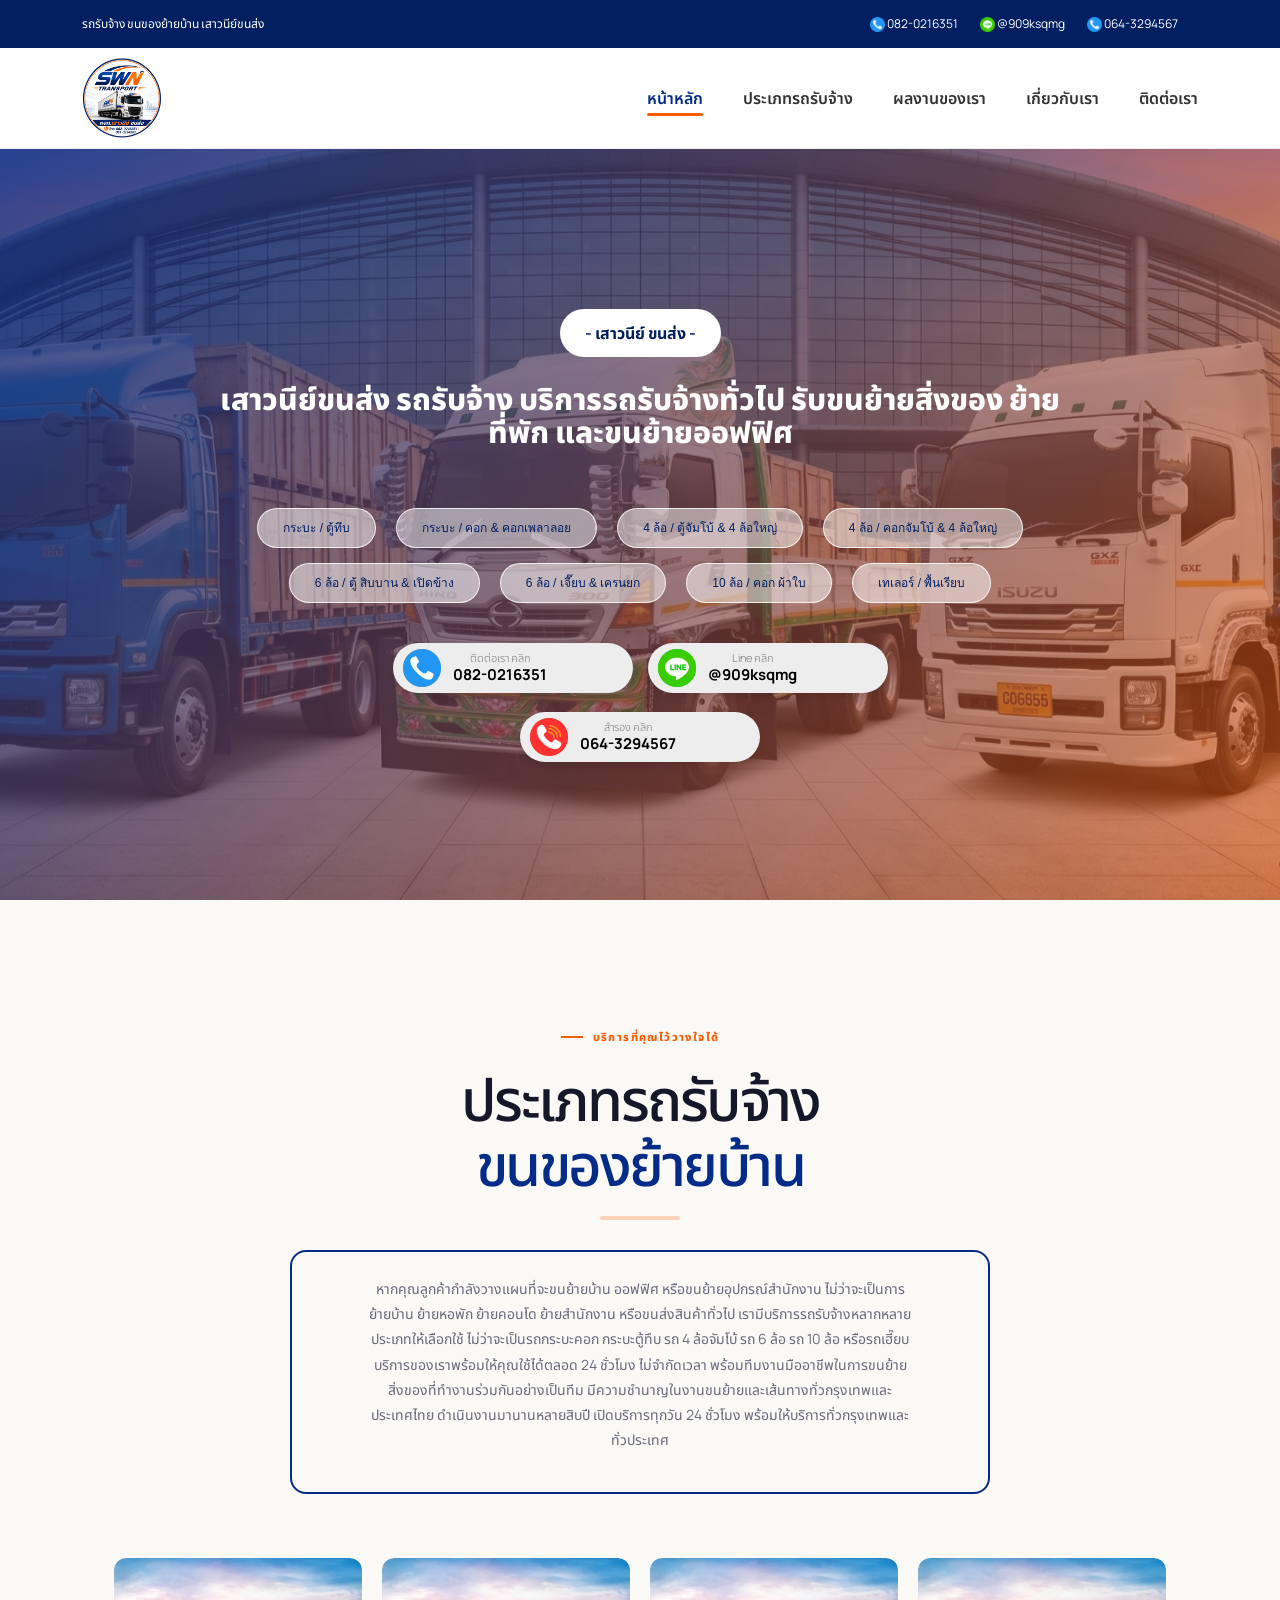
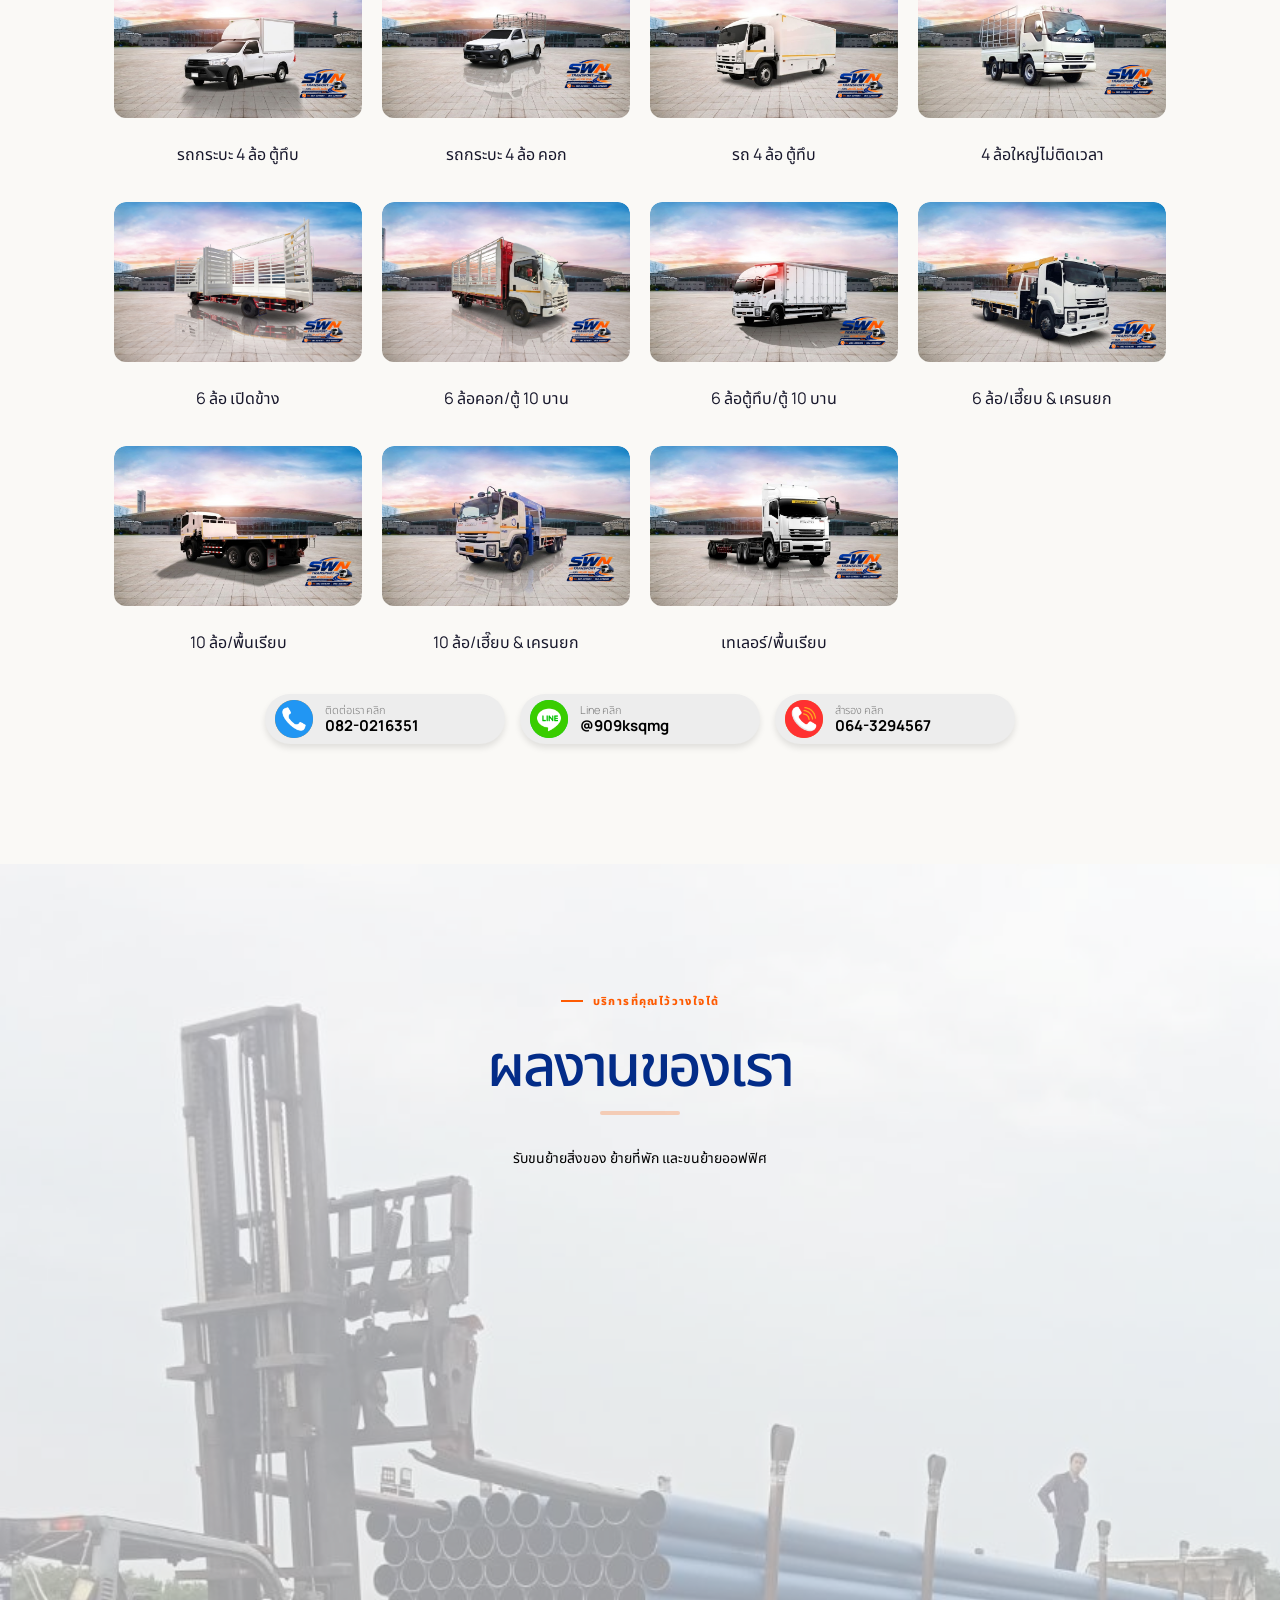
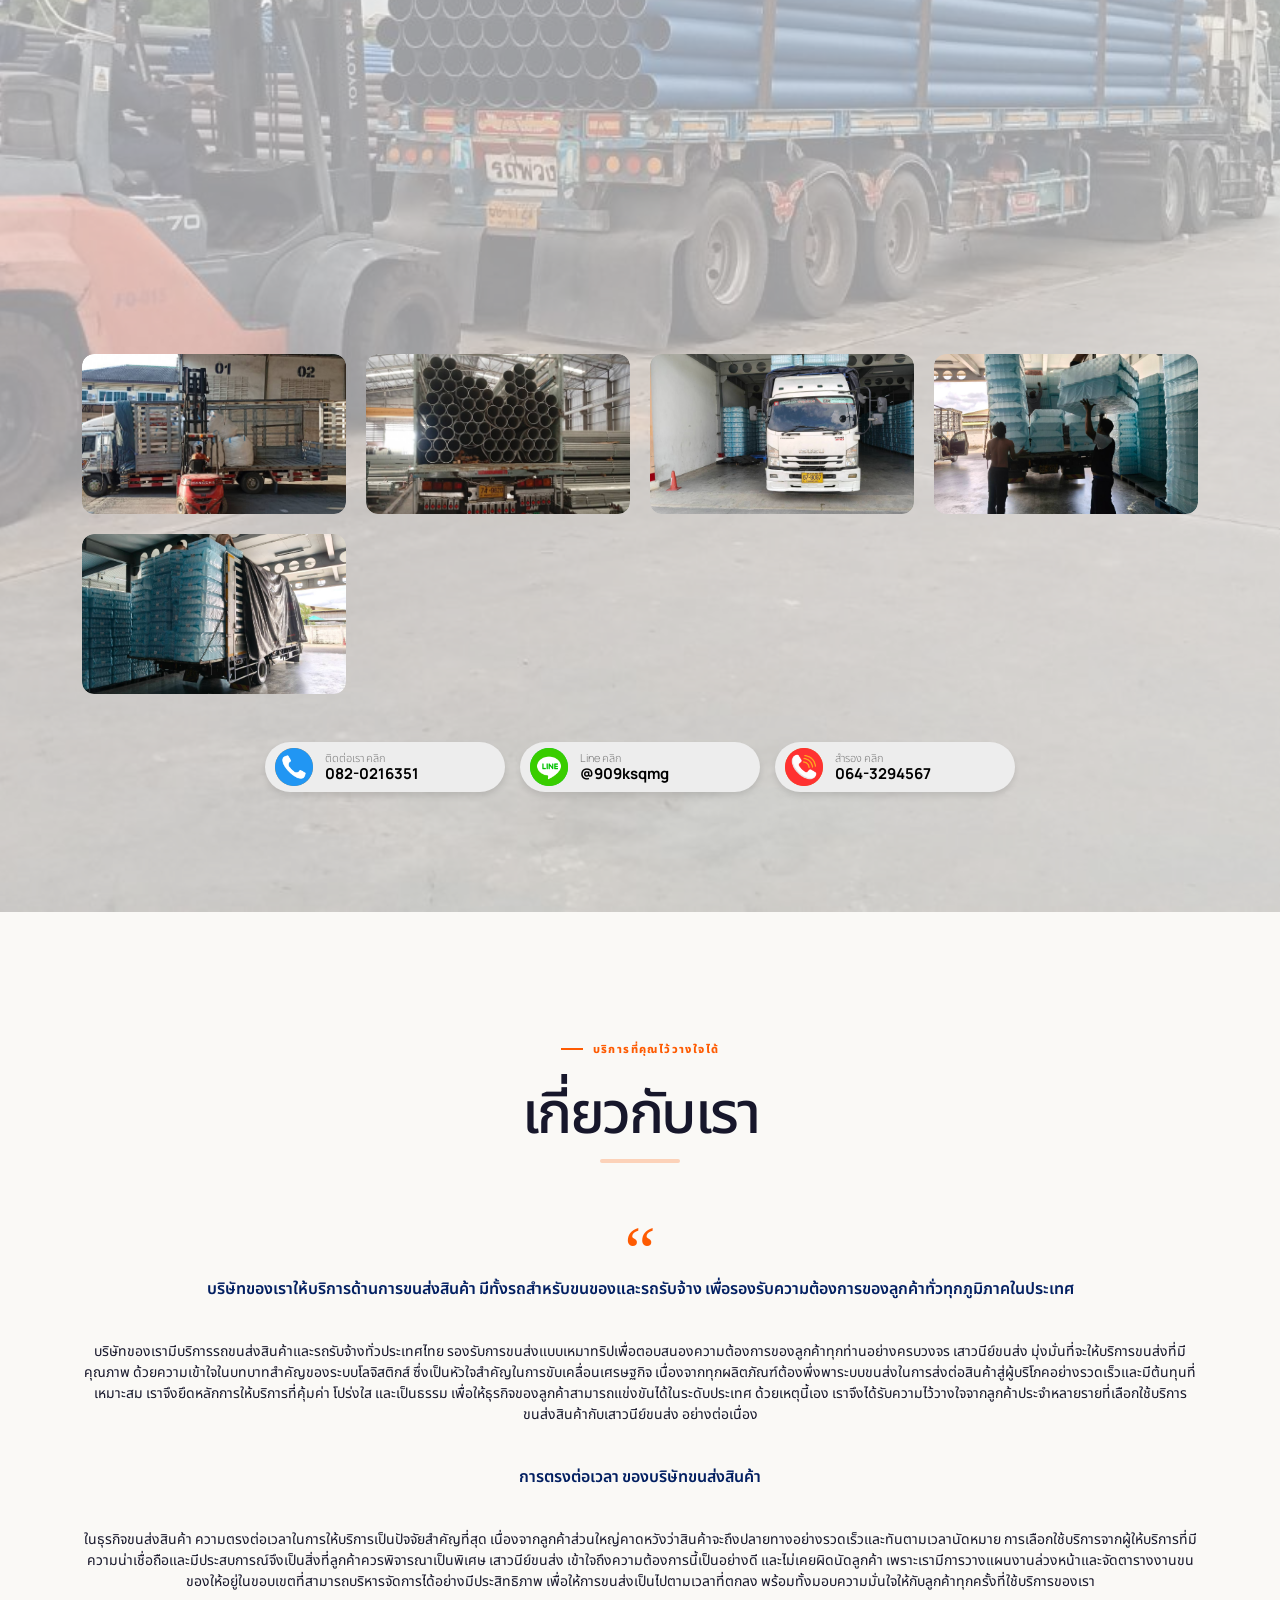
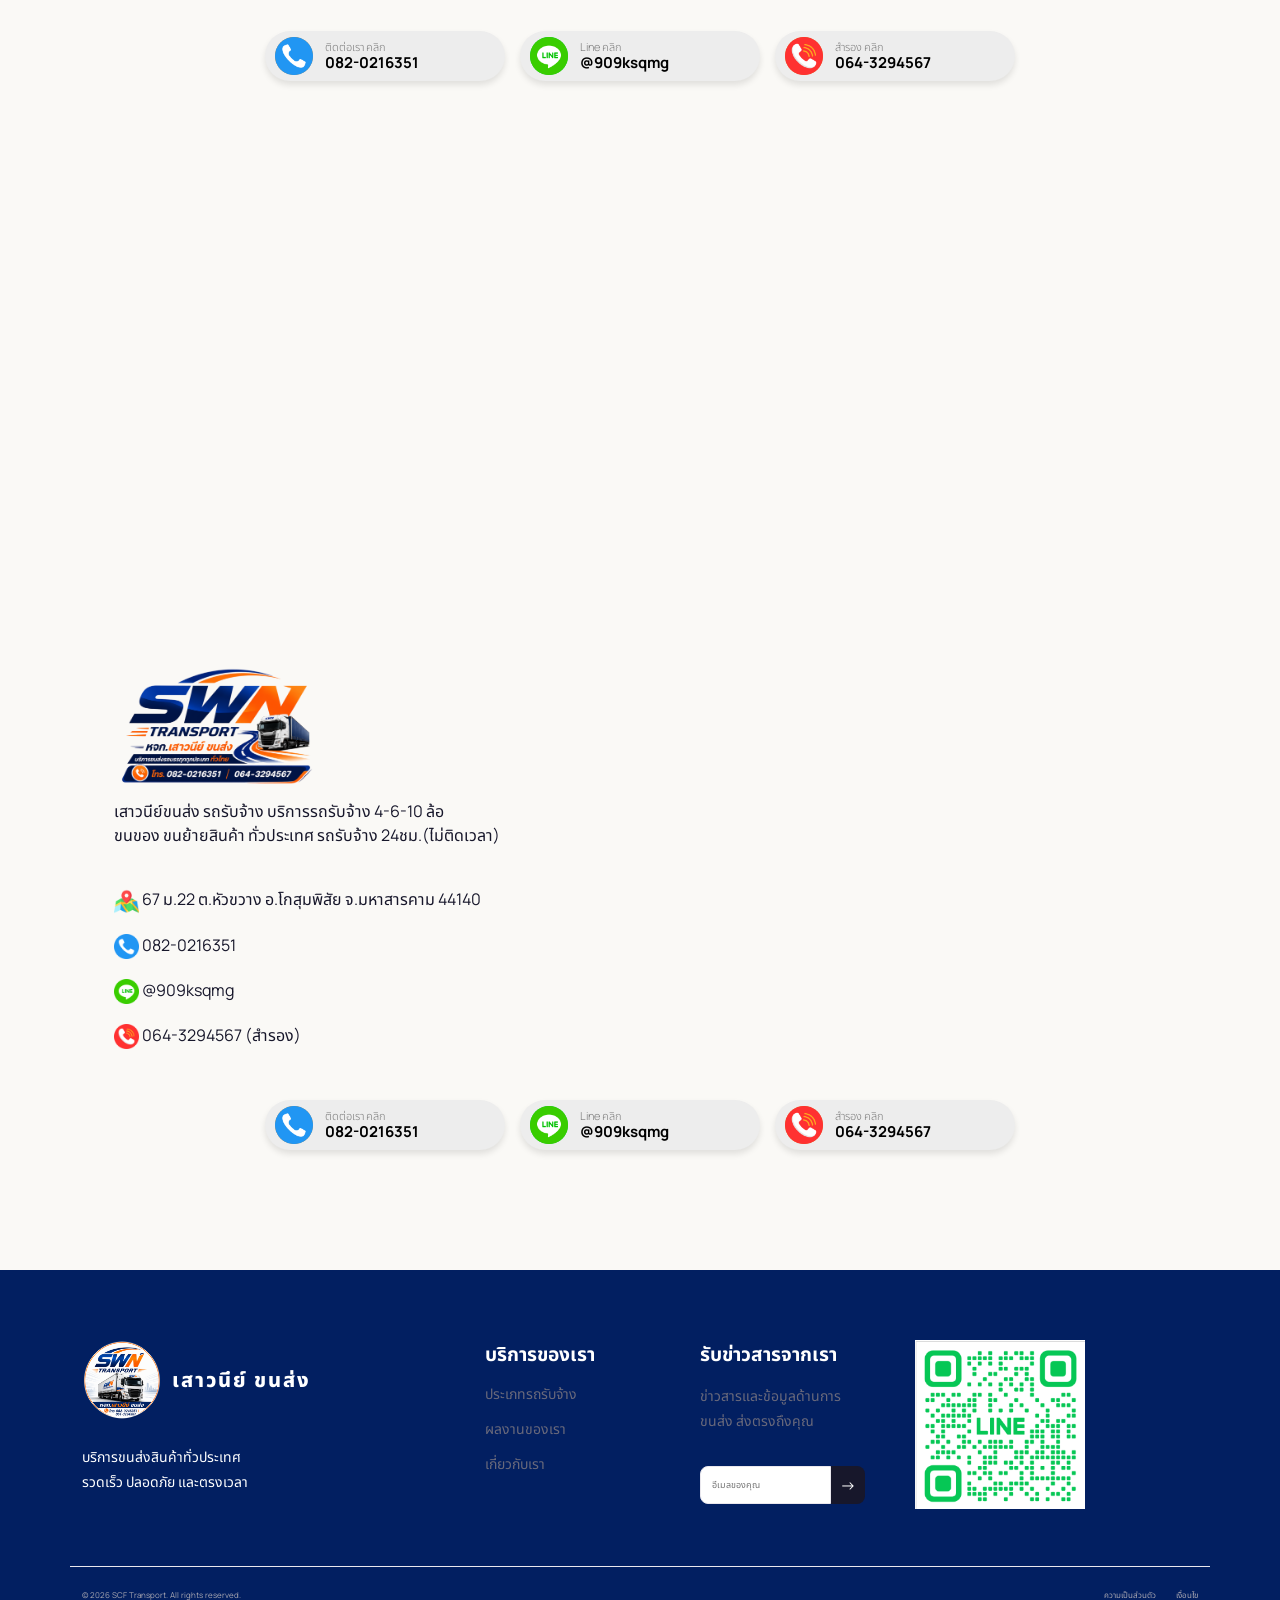
<file: index.html>
<!DOCTYPE html>
<html lang="th">



<head>
  <meta charset="UTF-8">
  <meta name="viewport" content="width=device-width, initial-scale=1.0">
  <meta name="description"
    content="SWN Transport บริการขนส่งสินค้าทั่วประเทศ รวดเร็ว ปลอดภัย และติดตามสถานะได้ตลอดเส้นทาง">
  <title>รถรับจ้าง ขนของย้ายบ้าน - เสาวีนีย์ขนส่ง</title>
  <link rel="icon" type="image/png" href="./images/logo1.png">
  <link rel="preconnect" href="https://fonts.googleapis.com">
  <link rel="preconnect" href="https://fonts.gstatic.com" crossorigin>
  <link href="https://cdn.jsdelivr.net/npm/bootstrap@5.0.2/dist/css/bootstrap.min.css" rel="stylesheet"
    integrity="sha384-EVSTQN3/azprG1Anm3QDgpJLIm9Nao0Yz1ztcQTwFspd3yD65VohhpuuCOmLASjC" crossorigin="anonymous">
  <link
    href="https://fonts.googleapis.com/css2?family=Manrope:wght@400;500;600;700;800&family=Noto+Sans+Thai:wght@400;500;600;700;800&display=swap"
    rel="stylesheet">
  <link rel="stylesheet" href="styles.css">



  <style>
    .logo-img {
      height: 80px;
      width: auto;
      display: block;
    }

    .logo {
      display: flex;
      align-items: center;
    }

    .site-header {
      background: #fff;
      padding: 0;
    }

    .nav-wrap {
      display: flex;
      align-items: center;
      justify-content: space-between;
      min-height: 100px;
    }

    .nav-menu {
      display: flex;
      align-items: center;
      gap: 40px;
    }

    .nav-menu a {
      font-size: 16px;
      font-weight: 600;
      color: black;
    }

    .hero {
      padding: 100px 0 0px;
    }

    .hero-section {
      display: flex;
      min-height: calc(100vh - 90px);
    }

    .top-bar {
      background: #021F61;
      color: white;
      font-size: 12px;
      padding: 15px;
    }

    a:hover {
      color: #ffff;
    }

    .nav-menu a:hover {
      color: #032C88;
    }

    /* LEFT */

    .hero-left {
      width: 50%;
      /* background: #FE5B02; */
      background: linear-gradient(135deg,
          #021F61 0%,
          #032C88 50%,
          #0D56FF 100%);

      display: flex;
      align-items: center;
      justify-content: center;

      padding: 60px;
    }

    .hero-content {
      max-width: 650px;
      margin-top: 100px;

    }

    .hero-badge {
      display: inline-block;
      background: white;
      color: #021F61;
      text-align: center;
      padding: 12px 25px;
      border-radius: 50px;
      margin-top: 70px;
      font-weight: 700;

      margin-bottom: 25px;
    }

    .hero-content h1 {
      font-size: 30px;
      font-weight: 800;
      line-height: 1.1;
      text-align: center;
      margin-bottom: 20px;

      color: black;
    }

    .hero-content h1 span {
      color: white;
    }

    .hero-content p {
      font-size: 18px;
      line-height: 1.8;

      color: #222;

      margin-bottom: 35px;
    }

    .btn-primary {
      background: #032C88;
      color: white;

      text-decoration: none;

      padding: 15px 30px;
      border-radius: 10px;
    }

    .btn-outline {
      border: 2px solid #032C88;
      color: #032C88;

      text-decoration: none;

      padding: 15px 30px;
      border-radius: 10px;
    }

    /* RIGHT */

    .hero-right {
      width: 50%;
      background: #f8f8f8;

      display: flex;
      align-items: center;
      justify-content: center;

      padding: 40px;
    }

    .hero-right img {
      width: 100%;
      max-width: 850px;
      height: auto;

      display: block;
    }

    .nav-wrap {
      height: 70px;
      display: flex;
      align-items: center;
      justify-content: space-between;
    }

    /* สไตล์หลักของปุ่ม */
    .contact-btn {
      display: flex;
      align-items: center;
      background-color: #ededed;
      border-radius: 50px;
      padding: 10px 30px 10px 12px;
      text-decoration: none;
      color: #333;
      min-width: 290px;
      box-shadow: 0 4px 6px rgba(0, 0, 0, 0.1);
      transition: transform 0.2s, box-shadow 0.2s;
    }

    .contact-btn:hover {
      transform: translateY(-2px);
      box-shadow: 0 6px 12px rgba(0, 0, 0, 0.15);
    }

    /* วงกลมไอคอน */
    .icon-circle {
      width: 50px;
      height: 50px;
      border-radius: 50%;
      display: flex;
      justify-content: center;
      align-items: center;
      color: white;
      font-size: 22px;
      margin-right: 15px;
      flex-shrink: 0;
    }

    /* ข้อความด้านใน */
    .text-container {
      display: flex;
      flex-direction: column;
    }

    .title-text {
      font-size: 14px;
      color: #7a7a7a;
      font-weight: 300;
      line-height: 1.3;
    }

    .main-text {
      font-size: 18px;
      color: #000000;
      font-weight: 700;
      line-height: 1.2;
    }

    /* สีเฉพาะของแต่ละปุ่มตามรูปภาพ */
    .bg-phone {
      background-color: #d68c29;
    }

    .bg-facebook {
      background-color: #1877f2;
    }

    .bg-line {
      background-color: #06c755;
    }

    .feature-grid {
      display: grid;
      grid-template-columns: repeat(3, 1fr);
      gap: 20px;
    }

    .feature-card {
      width: 100%;
    }

    .feature-image {
      width: 100%;
      height: 250px;
      /* ปรับตามต้องการ */
      object-fit: cover;
      border-radius: 12px;
      display: block;
    }

    .bm {
      position: relative;
      background-image: url('./images/1605396.jpg');
      background-size: cover;
      background-position: center;
      background-repeat: no-repeat;
      overflow: hidden;

    }

    .bm::before {
      content: "";
      position: absolute;
      inset: 0;

      background: rgba(255, 255, 255, 0.60);
      /* ยิ่งเยอะยิ่งจาง */
      z-index: 1;
    }

    .bm .container {
      position: relative;
      z-index: 2;
    }

    /* จัดการกล่องภายนอกให้เนื้อหาอยู่กึ่งกลาง */
    .hero-budius {
      display: flex;
      justify-content: center;
      padding: 40px 20px;
    }

    /* ตั้งค่าให้รายการจัดเรียงแบบ Flexbox สลับแถวอัตโนมัติ */
    .hero-budius ul {
      list-style: none;
      display: flex;
      flex-wrap: wrap;
      justify-content: center;
      gap: 15px 20px;
      /* ระยะห่างระหว่างปุ่ม (แนวตั้ง และ แนวนอน) */
      max-width: 1000px;
      /* จำกัดความกว้างเพื่อให้ปุ่มตัดขึ้นแถวใหม่คล้ายในรูป */
      padding: 0;
      margin: 0;
    }

    /* สไตล์ของตัวปุ่มแต่ละปุ่ม (ทำตามรูปแบบในภาพ) */
    .hero-budius ul li {
      color: #021F61;
      font-family: 'Kanit', sans-serif;
      font-size: 12px;
      font-weight: 500;
      padding: 10px 25px;

      /* ทำปุ่มทรงมนโค้งแคปซูล */
      border-radius: 50px;

      /* เส้นขอบสีขาวบางๆ */
      border: 1.5px solid rgba(255, 255, 255, 0.8);

      /* พื้นหลังโปร่งแสงผสมสีขาวเล็กน้อยเพื่อให้กลืนกับพื้นหลังเขียว */
      background-color: rgba(255, 255, 255, 0.50);

      white-space: nowrap;
      /* ป้องกันไม่ให้ข้อความในปุ่มตัดขึ้นบรรทัดใหม่ */
      cursor: pointer;
      transition: all 0.3s ease;
    }

    /* เอฟเฟกต์เวลาเอาเมาส์ไปชี้ (Hover) เพื่อความสวยงาม */
    .hero-budius ul li:hover {
      background-color: rgba(255, 255, 255, 0.25);
      transform: translateY(-2px);
    }

    /* 1. ปรับขนาดตัวปุ่ม ลดความกว้างและ Padding ลง */
    .contact-btn {
      min-width: 240px !important;
      /* ลดความกว้างของปุ่มลง (จากเดิมประมาณ 290px) */
      padding: 6px 20px 6px 10px !important;
      /* ลดช่องว่าง บน-ล่าง และ ซ้าย-ขวา ด้านในปุ่ม */
      border-radius: 40px !important;
      /* ปรับความโค้งมนให้เข้ากับขนาดปุ่มที่เล็กลง */
    }

    /* 2. ปรับขนาดวงกลมไอคอนให้เล็กลง */
    .icon-circle {
      width: 38px !important;
      /* ลดขนาดวงกลมลง (จากเดิม 50px) */
      height: 38px !important;
      margin-right: 12px !important;
      /* ลดระยะห่างระหว่างไอคอนกับตัวหนังสือ */
    }

    /* 3. บังคับให้รูปภาพไอคอนข้างในหดเล็กลงตามวงกลม */
    .icon-circle img {
      height: 100% !important;
      /* ปรับให้ความสูงพอดีกับวงกลม 38px */
      width: auto !important;
      /* ปล่อยความกว้างให้คำนวณอัตโนมัติไม่ให้รูปเบี้ยว */
      object-fit: contain;
    }

    /* 4. ปรับขนาดตัวหนังสือให้เล็กลงพอดีกับปุ่ม */
    .title-text {
      font-size: 11px !important;
      /* ขนาดข้อความแถวบน เช่น "ติดต่อเรา คลิก" */
    }

    .main-text {
      font-size: 15px !important;
      /* ขนาดข้อความตัวหนาแถวล่าง เช่น เบอร์โทร/Line */
    }

    /* 5. จัดการระยะห่างของกลุ่มกล่องปุ่ม */
    .hero-buttons {
      display: flex;
      gap: 15px;
      /* ระยะห่างระหว่างปุ่มโทรหลักกับปุ่ม Line */
      justify-content: center;
      /* จัดให้อยู่กึ่งกลางหน้าจอ */
      flex-wrap: wrap;
      /* รองรับหน้าจอมือถือให้ปุ่มตัดลงมาอัตโนมัติ */
    }

    .hero-buttons-center {
      display: flex;
      justify-content: center;
      /* จัดให้ปุ่มสำรองอยู่กึ่งกลาง */
      margin-top: -5px;
      /* ขยับระยะห่างแนวตั้งระหว่างแถวให้ชิดกันสวยงามขึ้น */
    }

    .nav-menu a {
      position: relative;
      color: #333;
      text-decoration: none;
      transition: 0.3s;
    }

    .nav-menu a.active {
      color: #032C88;
      font-weight: 600;
    }

    .nav-menu a.active::after {
      content: "";
      position: absolute;
      left: 0;
      bottom: -6px;
      width: 100%;
      height: 3px;
      background: #FE5B02;
      border-radius: 10px;
    }

    .feature-grid {
      display: grid;
      grid-template-columns: repeat(4, 1fr);
      gap: 20px;
    }

    .feature-grid article {
      overflow: hidden;
      border-radius: 12px;
    }

    .feature-image {
      width: 100%;
      height: 160px;
      /* ปรับได้ */
      object-fit: cover;
      display: block;
      transition: 0.3s;
    }

    .feature-image:hover {
      transform: scale(1.05);
    }

    .hero-section {
      position: relative;
      min-height: 100vh;

      background-image: url('./images/banner.png');
      background-size: cover;
      background-position: center;
      background-repeat: no-repeat;

      display: flex;
      align-items: center;
      justify-content: center;

      padding: 80px 20px;
    }

    .hero-overlay {
      position: absolute;
      inset: 0;
      background: linear-gradient(135deg,
          rgba(3, 44, 136, .85),
          rgba(254, 91, 2, .55));
    }

    .hero-content {
      position: relative;
      z-index: 2;
      max-width: 900px;
      text-align: center;
      color: #fff;
    }

    /* Tablet */
    @media (max-width: 991px) {
      .feature-grid {
        grid-template-columns: repeat(2, 1fr);
      }
    }

    /* Mobile */
    @media (max-width: 576px) {
      .feature-grid {
        grid-template-columns: 1fr;
      }

      .feature-image {
        height: 200px;
      }
    }

    /* **************************************************************************************************** */

    @media (max-width: 991px) {

      .hero-section {
        flex-direction: column;
      }

      .hero-left,
      .hero-right {
        width: 100%;
      }

      .hero-left {
        padding: 40px 25px;
        text-align: center;
      }

      .hero-content h1 {
        font-size: 42px;
      }

      .hero-buttons {
        justify-content: center;
        flex-wrap: wrap;
      }

      .hero-buttons-center {
        justify-content: center;
        flex-wrap: wrap;
      }

      .hero-right {
        padding: 30px;
      }

      .menu-toggle {
        display: flex;
        flex-direction: column;
        gap: 5px;
        background: none;
        border: none;
      }

      .nav-menu {
        position: absolute;
        top: 70px;
        right: 15px;

        width: 220px;
        background: #fff;

        border-radius: 15px;
        box-shadow: 0 10px 30px rgba(0, 0, 0, .15);

        display: none;
        flex-direction: column;

        padding: 20px;
      }

      .nav-menu.active {
        display: flex;
      }

      .nav-menu a {
        padding: 10px 0;
      }

      .feature-grid {
        grid-template-columns: repeat(2, 1fr);
      }

      .top-bar {
        display: none;
      }

    }

    @media (max-width: 576px) {
      .feature-grid {
        grid-template-columns: 1fr;
      }
    }
  </style>
</head>

<body>
  <header class="site-header">
    <div class="top-bar">
      <div class="container">
        <div class="row">
          <div class="col-md-6">
            <span>รถรับจ้าง ขนของย้ายบ้าน เสาวนีย์ขนส่ง</span>
          </div>
          <div class="col-md-6 text-end">
            <span style="padding: 20px;"><a href="tel:0820216351"><img src="./images/call.png" style="    width: 15px;">
                082-0216351</a></span>
            <span><a href="https://lin.ee/PLEAkM5" target="_blank"><img src="./images/line.png" style="width: 15px;">
                @909ksqmg</a></span>
            <span style="padding: 20px;"><a href="tel:064-3294567"><img src="./images/call.png"
                  style="    width: 15px;">
                064-3294567</a></span>
          </div>
        </div>
      </div>
    </div>
    <div class="container nav-wrap">
      <a class="logo" href="#" aria-label="SCF Transport home">
        <img src="./images/logo1.png" alt="SCF Transport Logo" class="logo-img">
        <!-- <div class="line">
          <span><a href="https://lin.ee/PLEAkM5" target="_blank"><img src="./images/line.png" style="width: 15px;">
              @909ksqmg</a></span>
        </div> -->
      </a>

      <button class="menu-toggle" type="button" aria-label="เปิดเมนู" aria-expanded="false">
        <span></span><span></span><span></span>
      </button>

      <nav class="nav-menu" aria-label="เมนูหลัก">
        <a href="#hero">หน้าหลัก</a>
        <a href="#features">ประเภทรถรับจ้าง</a>
        <a href="#workflow">ผลงานของเรา</a>
        <a href="#about">เกี่ยวกับเรา</a>
        <a href="#contact">ติดต่อเรา</a>
      </nav>
    </div>
  </header>

  <main>
    <!-- <section class="hero-section" id="hero">
      <div class="hero-left">

        <div class="hero-content" style="text-align: center;">
          <span class="hero-badge">
            SWN TRANSPORT
          </span>

          <h1>
            <span>เสาวนีย์ขนส่ง รถรับจ้าง บริการรถรับจ้างทั่วไป รับขนย้ายสิ่งของ ย้ายที่พัก และขนย้ายออฟฟิศ</span>
          </h1>

          <div class="hero-budius">
            <ul>
              <li>กระบะ / ตู้ทึบ</li>
              <li>กระบะ / คอก &amp; คอกเพลาลอย</li>
              <li>4 ล้อ / ตู้จัมโบ้ &amp; 4 ล้อใหญ่</li>
              <li>4 ล้อ / คอกจัมโบ้ &amp; 4 ล้อใหญ่</li>
              <li>6 ล้อ / ตู้ สิบบาน &amp; เปิดข้าง</li>
              <li>6 ล้อ / เจี๊ยบ &amp; เครนยก</li>
              <li>10 ล้อ / คอก ผ้าใบ</li>
              <li>เทเลอร์ / พื้นเรียบ</li>
            </ul>
          </div>

          <div class="hero-buttons">
            <a href="tel:0820216351" class="contact-btn">
              <div class="icon-circle bg-phone">
                <img src="./images/call.png" alt="Phone Icon" style="height: 50px;">
              </div>
              <div class="text-container">
                <span class="title-text">ติดต่อเรา คลิก</span>
                <span class="main-text">082-0216351</span>
              </div>
            </a>

            <a href="https://lin.ee/PLEAkM5" target="_blank" class="contact-btn">
              <div class="icon-circle bg-line">
                <img src="./images/line.png" alt="Line Icon" style="height: 50px;">
              </div>
              <div class="text-container">
                <span class="title-text">Line คลิก</span>
                <span class="main-text">@909ksqmg</span>
              </div>
            </a>

          </div>
          <br>

          <div class="hero-buttons-center">
            <a href="tel:064-3294567" class="contact-btn">
              <div class="icon-circle bg-phone">
                <img src="./images/telephone1.png" alt="Phone Icon" style="height: 50px;">
              </div>
              <div class="text-container">
                <span class="title-text">สำรอง คลิก</span>
                <span class="main-text">064-3294567</span>
              </div>
            </a>
          </div>
        </div>

      </div>

      <div class="hero-right">
        <img src="./images/logo.png" alt="SWN Transport">
      </div>
    </section> -->

    <section class="hero-section" id="hero">

      <div class="hero-overlay"></div>

      <div class="hero-content">
        <span class="hero-badge">
          - เสาวนีย์ ขนส่ง -
        </span>

        <h1 style="color: white;">
          เสาวนีย์ขนส่ง รถรับจ้าง บริการรถรับจ้างทั่วไป
          รับขนย้ายสิ่งของ ย้ายที่พัก และขนย้ายออฟฟิศ
        </h1>

        <div class="hero-budius">
          <ul>
            <li>กระบะ / ตู้ทึบ</li>
            <li>กระบะ / คอก & คอกเพลาลอย</li>
            <li>4 ล้อ / ตู้จัมโบ้ & 4 ล้อใหญ่</li>
            <li>4 ล้อ / คอกจัมโบ้ & 4 ล้อใหญ่</li>
            <li>6 ล้อ / ตู้ สิบบาน & เปิดข้าง</li>
            <li>6 ล้อ / เจี๊ยบ & เครนยก</li>
            <li>10 ล้อ / คอก ผ้าใบ</li>
            <li>เทเลอร์ / พื้นเรียบ</li>
          </ul>
        </div>

        <div class="hero-buttons">
          <a href="tel:0820216351" class="contact-btn">
            <div class="icon-circle bg-phone">
              <img src="./images/call.png" alt="Phone Icon" style="height: 50px;">
            </div>
            <div class="text-container">
              <span class="title-text">ติดต่อเรา คลิก</span>
              <span class="main-text">082-0216351</span>
            </div>
          </a>

          <a href="https://lin.ee/PLEAkM5" target="_blank" class="contact-btn">
            <div class="icon-circle bg-line">
              <img src="./images/line.png" alt="Line Icon" style="height: 50px;">
            </div>
            <div class="text-container">
              <span class="title-text">Line คลิก</span>
              <span class="main-text">@909ksqmg</span>
            </div>
          </a>

        </div>
        <br>

        <div class="hero-buttons-center">
          <a href="tel:064-3294567" class="contact-btn">
            <div class="icon-circle bg-phone">
              <img src="./images/telephone1.png" alt="Phone Icon" style="height: 50px;">
            </div>
            <div class="text-container">
              <span class="title-text">สำรอง คลิก</span>
              <span class="main-text">064-3294567</span>
            </div>
          </a>
        </div>
      </div>

    </section>




    <section class="section" id="features">
      <div class="container">
        <div class="container">
          <div class="section-heading reveal">
            <div class="eyebrow" style="color: #FE5B02;"><span></span> บริการที่คุณไว้วางใจได้</div>
            <h2>ประเภทรถรับจ้าง<br><em style="color: #032C88;">ขนของย้ายบ้าน</em></h2>
            <hr
              style="width: 80px; height: 4px; background: #FE5B02; border: none; margin: 15px auto 30px;  border-radius: 10px;">
            <div style=" border: 2px solid #032C88; border-radius: 16px; padding: 24px;">
              <p>
                หากคุณลูกค้ากำลังวางแผนที่จะขนย้ายบ้าน ออฟฟิศ หรือขนย้ายอุปกรณ์สำนักงาน ไม่ว่าจะเป็นการย้ายบ้าน
                ย้ายหอพัก ย้ายคอนโด ย้ายสำนักงาน หรือขนส่งสินค้าทั่วไป เรามีบริการรถรับจ้างหลากหลายประเภทให้เลือกใช้
                ไม่ว่าจะเป็นรถกระบะคอก กระบะตู้ทึบ รถ 4 ล้อจัมโบ้ รถ 6 ล้อ รถ 10 ล้อ หรือรถเฮี๊ยบ
                บริการของเราพร้อมให้คุณใช้ได้ตลอด 24 ชั่วโมง ไม่จำกัดเวลา
                พร้อมทีมงานมืออาชีพในการขนย้ายสิ่งของที่ทำงานร่วมกันอย่างเป็นทีม
                มีความชำนาญในงานขนย้ายและเส้นทางทั่วกรุงเทพและประเทศไทย ดำเนินงานมานานหลายสิบปี เปิดบริการทุกวัน 24
                ชั่วโมง พร้อมให้บริการทั่วกรุงเทพและทั่วประเทศ</p>
            </diV>

          </div>
          <div class="feature-grid">
            <article class=" reveal">
              <img src="./images/type_car/7 (1).png" alt="บริการขนส่งที่ครอบคลุม" class="feature-image"><br>
              <p style="text-align: center;">รถกระบะ 4 ล้อ ตู้ทึบ</p>
            </article>

            <article class=" featured reveal delay-1">
              <img src="./images/type_car/8 (1).png" alt="บริการขนส่งที่ครอบคลุม" class="feature-image"><br>
              <p style="text-align: center;">รถกระบะ 4 ล้อ คอก</p>
            </article>

            <article class=" reveal delay-2">
              <img src="./images/type_car/6 (1).png" alt="บริการขนส่งที่ครอบคลุม" class="feature-image"><br>
              <p style="text-align: center;">รถ 4 ล้อ ตู้ทึบ</p>
            </article>

            <article class=" reveal delay-2">
              <img src="./images/type_car/1 (1).png" alt="บริการขนส่งที่ครอบคลุม" class="feature-image"><br>
              <p style="text-align: center;">4 ล้อใหญ่ไม่ติดเวลา</p>
            </article>

            <article class=" reveal delay-2">
              <img src="./images/type_car/10 (1).png" alt="บริการขนส่งที่ครอบคลุม" class="feature-image"><br>
              <p style="text-align: center;">6 ล้อ เปิดข้าง</p>
            </article>

            <article class=" reveal delay-2">
              <img src="./images/type_car/11 (1).png" alt="บริการขนส่งที่ครอบคลุม" class="feature-image"><br>
              <p style="text-align: center;">6 ล้อคอก/ตู้ 10 บาน</p>
            </article>

            <article class=" reveal delay-2">
              <img src="./images/type_car/5 (1).png" alt="บริการขนส่งที่ครอบคลุม" class="feature-image"><br>
              <p style="text-align: center;">6 ล้อตู้ทึบ/ตู้ 10 บาน</p>
            </article>

            <article class=" reveal delay-2">
              <img src="./images/type_car/3 (1).png" alt="บริการขนส่งที่ครอบคลุม" class="feature-image"><br>
              <p style="text-align: center;">6 ล้อ/เฮี๊ยบ & เครนยก</p>
            </article>

            <article class=" reveal delay-2">
              <img src="./images/type_car/4 (1).png" alt="บริการขนส่งที่ครอบคลุม" class="feature-image"><br>
              <p style="text-align: center;">10 ล้อ/พื้นเรียบ</p>
            </article>

            <article class=" reveal delay-2">
              <img src="./images/type_car/12 (1).png" alt="บริการขนส่งที่ครอบคลุม" class="feature-image"><br>
              <p style="text-align: center;">10 ล้อ/เฮี๊ยบ & เครนยก</p>
            </article>

            <article class=" reveal delay-2">
              <img src="./images/type_car/2 (1).png" alt="บริการขนส่งที่ครอบคลุม" class="feature-image"><br>
              <p style="text-align: center;">เทเลอร์/พื้นเรียบ</p>
            </article>

          </div>
          <br>

          <div class="hero-buttons">
            <a href="tel:0820216351" class="contact-btn">
              <div class="icon-circle bg-phone">
                <img src="./images/call.png" alt="Phone Icon" style="height: 50px;">
              </div>
              <div class="text-container">
                <span class="title-text">ติดต่อเรา คลิก</span>
                <span class="main-text">082-0216351</span>
              </div>
            </a>

            <a href="https://lin.ee/PLEAkM5" target="_blank" class="contact-btn">
              <div class="icon-circle bg-line">
                <img src="./images/line.png" alt="Line Icon" style="height: 50px;">
              </div>
              <div class="text-container">
                <span class="title-text">Line คลิก</span>
                <span class="main-text">@909ksqmg</span>
              </div>
            </a>

            <a href="tel:064-3294567" class="contact-btn">
              <div class="icon-circle bg-phone">
                <img src="./images/telephone1.png" alt="Phone Icon" style="height: 50px;">
              </div>
              <div class="text-container">
                <span class="title-text">สำรอง คลิก</span>
                <span class="main-text">064-3294567</span>
              </div>
            </a>

          </div>

        </div>
      </div>
    </section>

    <section class="section bm" id="workflow">
      <div class="container">
        <div class="section-heading">
          <div class="eyebrow" style="color: #FE5B02;"><span></span> บริการที่คุณไว้วางใจได้</div>
          <h2 style="color: #032C88;">ผลงานของเรา
            <hr
              style="width: 80px; height: 4px; background: #FE5B02; border: none; margin: 15px auto 30px;  border-radius: 10px;">
          </h2>

          <p style="color: #000000;">รับขนย้ายสิ่งของ ย้ายที่พัก และขนย้ายออฟฟิศ</p>
        </div>
        <div class="feature-grid">
          <article class=" reveal">
            <img src="./images/7049_0.jpg" class="feature-image">
          </article>

          <article class=" featured reveal delay-1">
            <img src="./images/92457_0.jpg" class="feature-image">
          </article>

          <article class=" reveal delay-2">
            <img src="./images/92494_0.jpg" class="feature-image">
          </article>

          <article class=" reveal delay-2">
            <img src="./images/101837_0.jpg" class="feature-image">
          </article>

          <article class=" reveal delay-2">
            <img src="./images/101848_0.jpg" class="feature-image">
          </article>

          <article class=" reveal delay-2">
            <img src="./images/101850_0.jpg" class="feature-image">
          </article>

          <article class=" reveal delay-2">
            <img src="./images/101852_0.jpg" class="feature-image">
          </article>

          <article class=" reveal delay-2">
            <img src="./images/529662_0.jpg" class="feature-image">
          </article>

          <article class=" reveal delay-2">
            <img src="./images/529849_0.jpg" class="feature-image">
          </article>

          <article class=" reveal delay-2">
            <img src="./images/529850_0.jpg" class="feature-image">
          </article>

          <article class=" reveal delay-2">
            <img src="./images/830593_0.jpg" class="feature-image">
          </article>

          <article class=" reveal delay-2">
            <img src="./images/831409_0.jpg" class="feature-image">
          </article>

          <article class=" reveal delay-2">
            <img src="./images/1605395_0.jpg" class="feature-image">
          </article>

          <article class=" reveal delay-2">
            <img src="./images/1605396_0.jpg" class="feature-image">
          </article>

          <article class=" reveal delay-2">
            <img src="./images/1605397_0.jpg" class="feature-image">
          </article>

          <article class=" reveal delay-2">
            <img src="./images/1605398_0.jpg" class="feature-image">
          </article>

          <article class=" reveal delay-2">
            <img src="./images/1605414_0.jpg" class="feature-image">
          </article>

          <article class=" reveal delay-2">
            <img src="./images/1605415_0.jpg" class="feature-image">
          </article>

          <article class=" reveal delay-2">
            <img src="./images/2715607_0.jpg" class="feature-image">
          </article>

          <article class=" reveal delay-2">
            <img src="./images/2715609_0.jpg" class="feature-image">
          </article>

          <article class=" reveal delay-2">
            <img src="./images/2715610_0.jpg" class="feature-image">
          </article>

        </div>
        <br>
        <br>

        <div class="hero-buttons">
          <a href="tel:0820216351" class="contact-btn">
            <div class="icon-circle bg-phone">
              <img src="./images/call.png" alt="Phone Icon" style="height: 50px;">
            </div>
            <div class="text-container">
              <span class="title-text">ติดต่อเรา คลิก</span>
              <span class="main-text">082-0216351</span>
            </div>
          </a>

          <a href="https://lin.ee/PLEAkM5" target="_blank" class="contact-btn">
            <div class="icon-circle bg-line">
              <img src="./images/line.png" alt="Line Icon" style="height: 50px;">
            </div>
            <div class="text-container">
              <span class="title-text">Line คลิก</span>
              <span class="main-text">@909ksqmg</span>
            </div>
          </a>

          <a href="tel:064-3294567" class="contact-btn">
            <div class="icon-circle bg-phone">
              <img src="./images/telephone1.png" alt="Phone Icon" style="height: 50px;">
            </div>
            <div class="text-container">
              <span class="title-text">สำรอง คลิก</span>
              <span class="main-text">064-3294567</span>
            </div>
          </a>

        </div>
      </div>
    </section>

    <section class="section" id="about">
      <div class="container">
        <!-- <div class="container quote-card reveal"></div> -->
        <div class="section-heading reveal">
          <div class="eyebrow" style="color: #FE5B02;"><span></span> บริการที่คุณไว้วางใจได้</div>
          <h2>เกี่ยวกับเรา
            <hr
              style="width: 80px; height: 4px; background: #FE5B02; border: none; margin: 15px auto 30px;  border-radius: 10px;">
          </h2>
        </div>
        <div class="quote-mark" style="color: #FE5B02; text-align: center;">“</div>

        <blockquote>
          <p style="    font-weight: 600;text-align: center;color: #021F61;">บริษัทของเราให้บริการด้านการขนส่งสินค้า
            มีทั้งรถสำหรับขนของและรถรับจ้าง
            เพื่อรองรับความต้องการของลูกค้าทั่วทุกภูมิภาคในประเทศ</p><br>

          <p style="font-size: 14px;text-align: center;">บริษัทของเรามีบริการรถขนส่งสินค้าและรถรับจ้างทั่วประเทศไทย
            รองรับการขนส่งแบบเหมาทริปเพื่อตอบสนองความต้องการของลูกค้าทุกท่านอย่างครบวงจร เสาวนีย์ขนส่ง
            มุ่งมั่นที่จะให้บริการขนส่งที่มีคุณภาพ ด้วยความเข้าใจในบทบาทสำคัญของระบบโลจิสติกส์
            ซึ่งเป็นหัวใจสำคัญในการขับเคลื่อนเศรษฐกิจ
            เนื่องจากทุกผลิตภัณฑ์ต้องพึ่งพาระบบขนส่งในการส่งต่อสินค้าสู่ผู้บริโภคอย่างรวดเร็วและมีต้นทุนที่เหมาะสม
            เราจึงยึดหลักการให้บริการที่คุ้มค่า โปร่งใส และเป็นธรรม เพื่อให้ธุรกิจของลูกค้าสามารถแข่งขันได้ในระดับประเทศ
            ด้วยเหตุนี้เอง เราจึงได้รับความไว้วางใจจากลูกค้าประจำหลายรายที่เลือกใช้บริการขนส่งสินค้ากับเสาวนีย์ขนส่ง
            อย่างต่อเนื่อง</p><br>

          <p style="    font-weight: 600;text-align: center;color: #021F61;">การตรงต่อเวลา ของบริษัทขนส่งสินค้า</p><br>

          <p style="font-size: 14px;text-align: center;">ในธุรกิจขนส่งสินค้า
            ความตรงต่อเวลาในการให้บริการเป็นปัจจัยสำคัญที่สุด
            เนื่องจากลูกค้าส่วนใหญ่คาดหวังว่าสินค้าจะถึงปลายทางอย่างรวดเร็วและทันตามเวลานัดหมาย
            การเลือกใช้บริการจากผู้ให้บริการที่มีความน่าเชื่อถือและมีประสบการณ์จึงเป็นสิ่งที่ลูกค้าควรพิจารณาเป็นพิเศษ
            เสาวนีย์ขนส่ง เข้าใจถึงความต้องการนี้เป็นอย่างดี และไม่เคยผิดนัดลูกค้า
            เพราะเรามีการวางแผนงานล่วงหน้าและจัดตารางงานขนของให้อยู่ในขอบเขตที่สามารถบริหารจัดการได้อย่างมีประสิทธิภาพ
            เพื่อให้การขนส่งเป็นไปตามเวลาที่ตกลง พร้อมทั้งมอบความมั่นใจให้กับลูกค้าทุกครั้งที่ใช้บริการของเรา</p>
        </blockquote><br>

        <div class="hero-buttons">
          <a href="tel:0820216351" class="contact-btn">
            <div class="icon-circle bg-phone">
              <img src="./images/call.png" alt="Phone Icon" style="height: 50px;">
            </div>
            <div class="text-container">
              <span class="title-text">ติดต่อเรา คลิก</span>
              <span class="main-text">082-0216351</span>
            </div>
          </a>

          <a href="https://lin.ee/PLEAkM5" target="_blank" class="contact-btn">
            <div class="icon-circle bg-line">
              <img src="./images/line.png" alt="Line Icon" style="height: 50px;">
            </div>
            <div class="text-container">
              <span class="title-text">Line คลิก</span>
              <span class="main-text">@909ksqmg</span>
            </div>
          </a>

          <a href="tel:064-3294567" class="contact-btn">
            <div class="icon-circle bg-phone">
              <img src="./images/telephone1.png" alt="Phone Icon" style="height: 50px;">
            </div>
            <div class="text-container">
              <span class="title-text">สำรอง คลิก</span>
              <span class="main-text">064-3294567</span>
            </div>
          </a>

        </div>
      </div>
    </section>

    <section class="section" id="contact">
      <div class="container reveal">
        <div class="section-heading reveal">
          <div class="eyebrow" style="color: #FE5B02;"><span></span> บริการที่คุณไว้วางใจได้</div>
          <h2>ติดต่อเรา
            <hr
              style="width: 80px; height: 4px; background: #FE5B02; border: none; margin: 15px auto 30px;  border-radius: 10px;">
          </h2>
          <p>เสาวนีย์ขนส่ง มีนโยบายสนับสนุนพัฒนาคุณภาพของพนักงานให้มีความเข้าใจและรักงานบริการ ทำงานร่วมกันเป็นทีม
            มีความเป็นมืออาชีพในด้านการขนย้ายสิ่งของ, ขนย้ายบ้าน, ขนย้ายหอพัก, ขนย้ายคอนโด, ขนย้ายสำนักงาน,
            ขนย้ายโกดังสินค้า, ขนส่งสินค้าทั่วไป ฯลฯ รถรับจ้างขนของ รถขนของกรุงเทพไปทั่วประเทศไทย เปิดบริการทุกวัน 24
            ชั่วโมง</p>
        </div>

        <div class="container">
          <div class="row align-items-center">

            <!-- ซ้าย -->
            <div class="col-lg-6 mb-4 mb-lg-0">
              <img src="./images/logo.png" style="    width: 40%;">
              <p> เสาวนีย์ขนส่ง รถรับจ้าง บริการรถรับจ้าง 4-6-10 ล้อ <br>ขนของ ขนย้ายสินค้า ทั่วประเทศ รถรับจ้าง
                24ชม.(ไม่ติดเวลา)</p><br>

              <p style="margin-bottom: -5px;"><img src="./images/map.png" style="height: 25px;"> 67 ม.22 ต.หัวขวาง
                อ.โกสุมพิสัย
                จ.มหาสารคาม 44140 </p><br>
              <p style="margin-bottom: -5px;"><img src="./images/call.png" style="height: 25px;"> 082-0216351</p> <br>
              <p style="margin-bottom: -5px;"><img src="./images/line.png" style="height: 25px;"> @909ksqmg</p> <br>
              <p style="margin-bottom: -5px;"><img src="./images/telephone1.png" style="height: 25px;"> 064-3294567
                (สำรอง)</p>

            </div>

            <!-- ขวา -->
            <div class="col-lg-6">
              <iframe id="branchMap" width="100%" height="400" style="border:0; border-radius:16px;" loading="lazy"
                allowfullscreen
                src="https://maps.google.com/maps?q=16.246697124142532,103.07050516151521&z=15&output=embed">
              </iframe>
            </div>

          </div>
        </div>
        <br>
        <br>

        <div class="hero-buttons">
          <a href="tel:0820216351" class="contact-btn">
            <div class="icon-circle bg-phone">
              <img src="./images/call.png" alt="Phone Icon" style="height: 50px;">
            </div>
            <div class="text-container">
              <span class="title-text">ติดต่อเรา คลิก</span>
              <span class="main-text">082-0216351</span>
            </div>
          </a>

          <a href="https://lin.ee/PLEAkM5" target="_blank" class="contact-btn">
            <div class="icon-circle bg-line">
              <img src="./images/line.png" alt="Line Icon" style="height: 50px;">
            </div>
            <div class="text-container">
              <span class="title-text">Line คลิก</span>
              <span class="main-text">@909ksqmg</span>
            </div>
          </a>

          <a href="tel:064-3294567" class="contact-btn">
            <div class="icon-circle bg-phone">
              <img src="./images/telephone1.png" alt="Phone Icon" style="height: 50px;">
            </div>
            <div class="text-container">
              <span class="title-text">สำรอง คลิก</span>
              <span class="main-text">064-3294567</span>
            </div>
          </a>

        </div>
      </div>
    </section>

    <footer style="background: #021F61;color: white;">
      <div class="container footer-grid">
        <div><a class="logo" href="#"><img src="./images/logo1.png" alt="SCF Transport Logo"
              class="logo-img"><span>เสาวนีย์ ขนส่ง</span></a><br>
          <p style="color: white; font-size: 14px;">บริการขนส่งสินค้าทั่วประเทศ<br>รวดเร็ว ปลอดภัย และตรงเวลา</p>
        </div>
        <div><strong style="font-size: larger;">บริการของเรา</strong><a href="#features"
            style="font-size: 14px;">ประเภทรถรับจ้าง</a><a href="#workflow" style="font-size: 14px;">ผลงานของเรา</a><a
            href="#about" style="font-size: 14px;">เกี่ยวกับเรา</a>
        </div>
        <div><strong style="font-size: larger;">รับข่าวสารจากเรา</strong>
          <p style="font-size: 14px;">ข่าวสารและข้อมูลด้านการขนส่ง ส่งตรงถึงคุณ</p>
          <form><input type="email" placeholder="อีเมลของคุณ" aria-label="อีเมล"><button type="submit">→</button></form>
        </div>
        <div>
          <img src="./images/lineadd.png" style="width: 60%;">
        </div>
      </div>
      <div class="container footer-bottom"><span>© 2026 SCF Transport. All rights reserved.</span>
        <div><a href="#">ความเป็นส่วนตัว</a><a href="#">เงื่อนไข</a></div>
      </div>
    </footer>
    <script src="script.js"></script>
</body>

<script>
  const menuToggle = document.querySelector('.menu-toggle');
  const navMenu = document.querySelector('.nav-menu');

  menuToggle.addEventListener('click', () => {
    navMenu.classList.toggle('active');
  });

  const sections = document.querySelectorAll("section[id]");
  const navLinks = document.querySelectorAll(".nav-menu a");

  window.addEventListener("scroll", () => {
    let current = "";

    sections.forEach(section => {
      const sectionTop = section.offsetTop - 120;
      const sectionHeight = section.offsetHeight;

      if (window.scrollY >= sectionTop) {
        current = section.getAttribute("id");
      }
    });

    navLinks.forEach(link => {
      link.classList.remove("active");

      if (link.getAttribute("href") === "#" + current) {
        link.classList.add("active");
      }
    });
  });
</script>

</html>
</file>
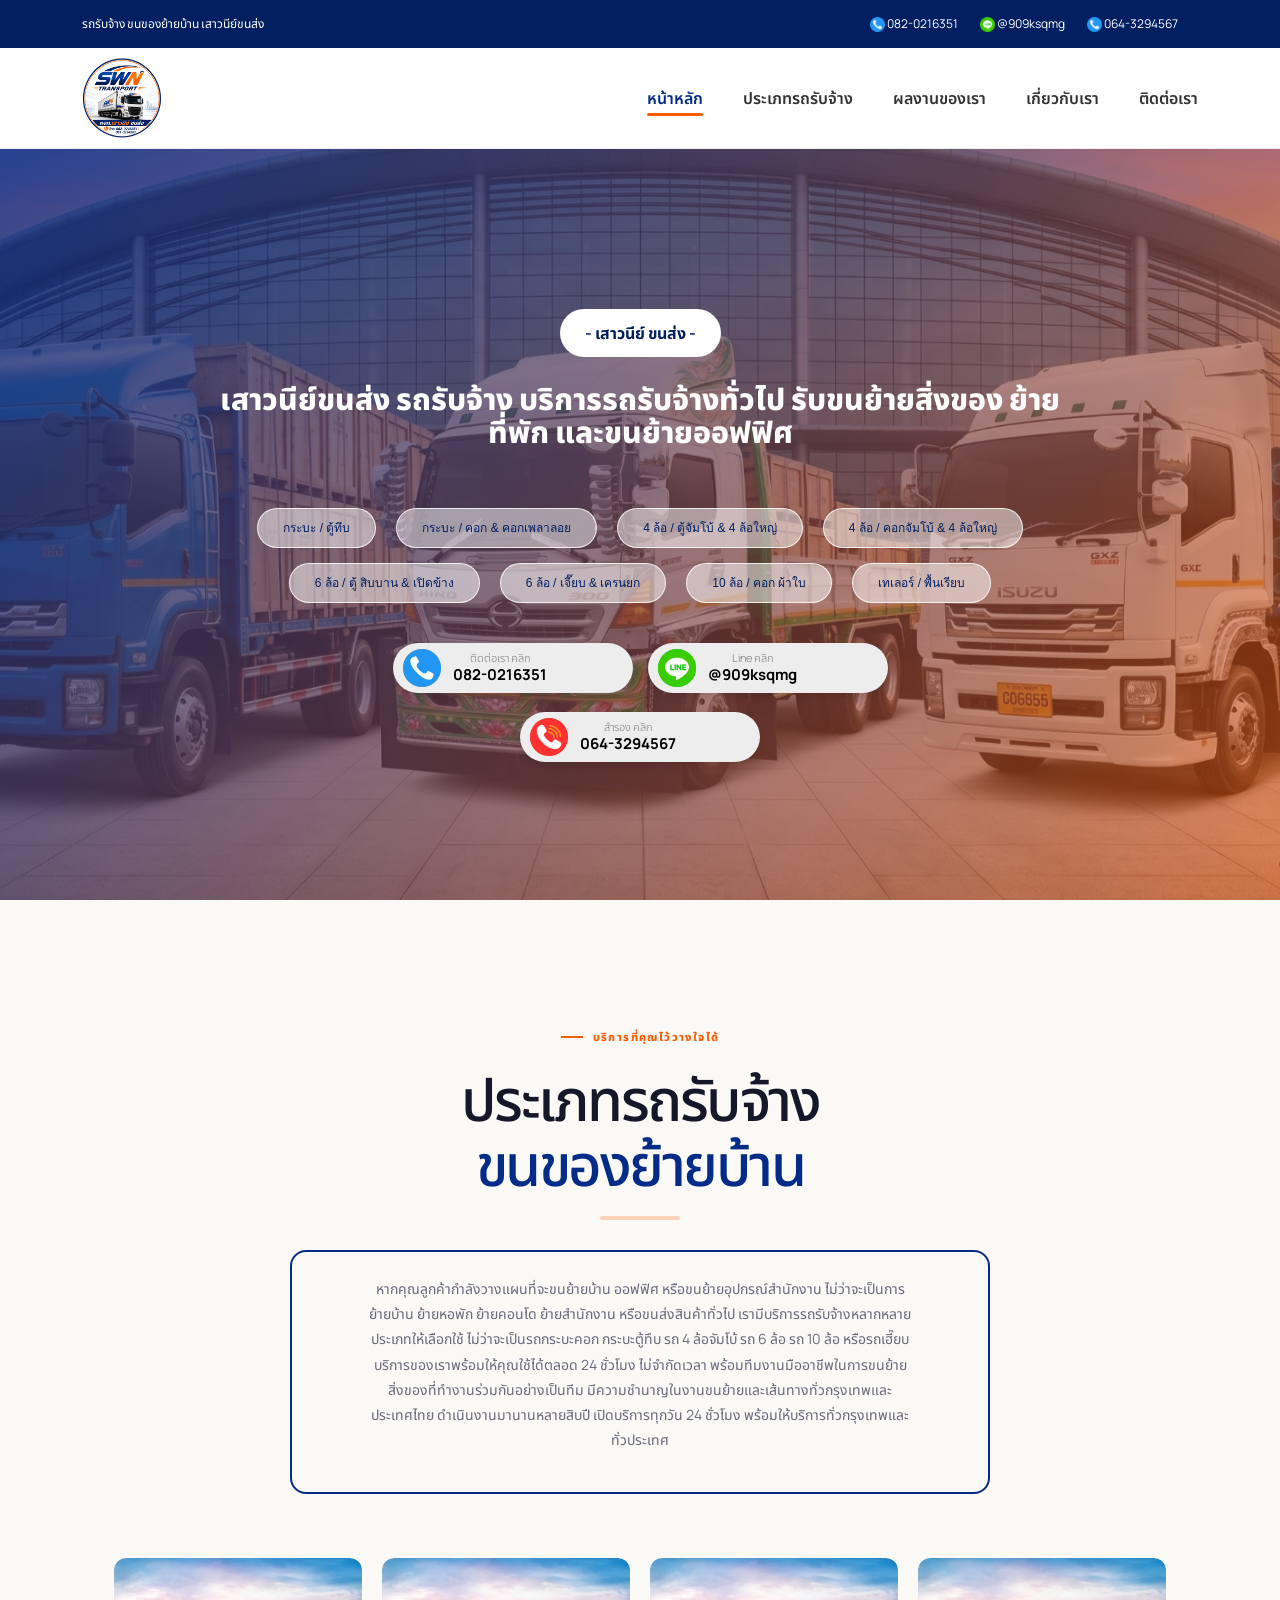
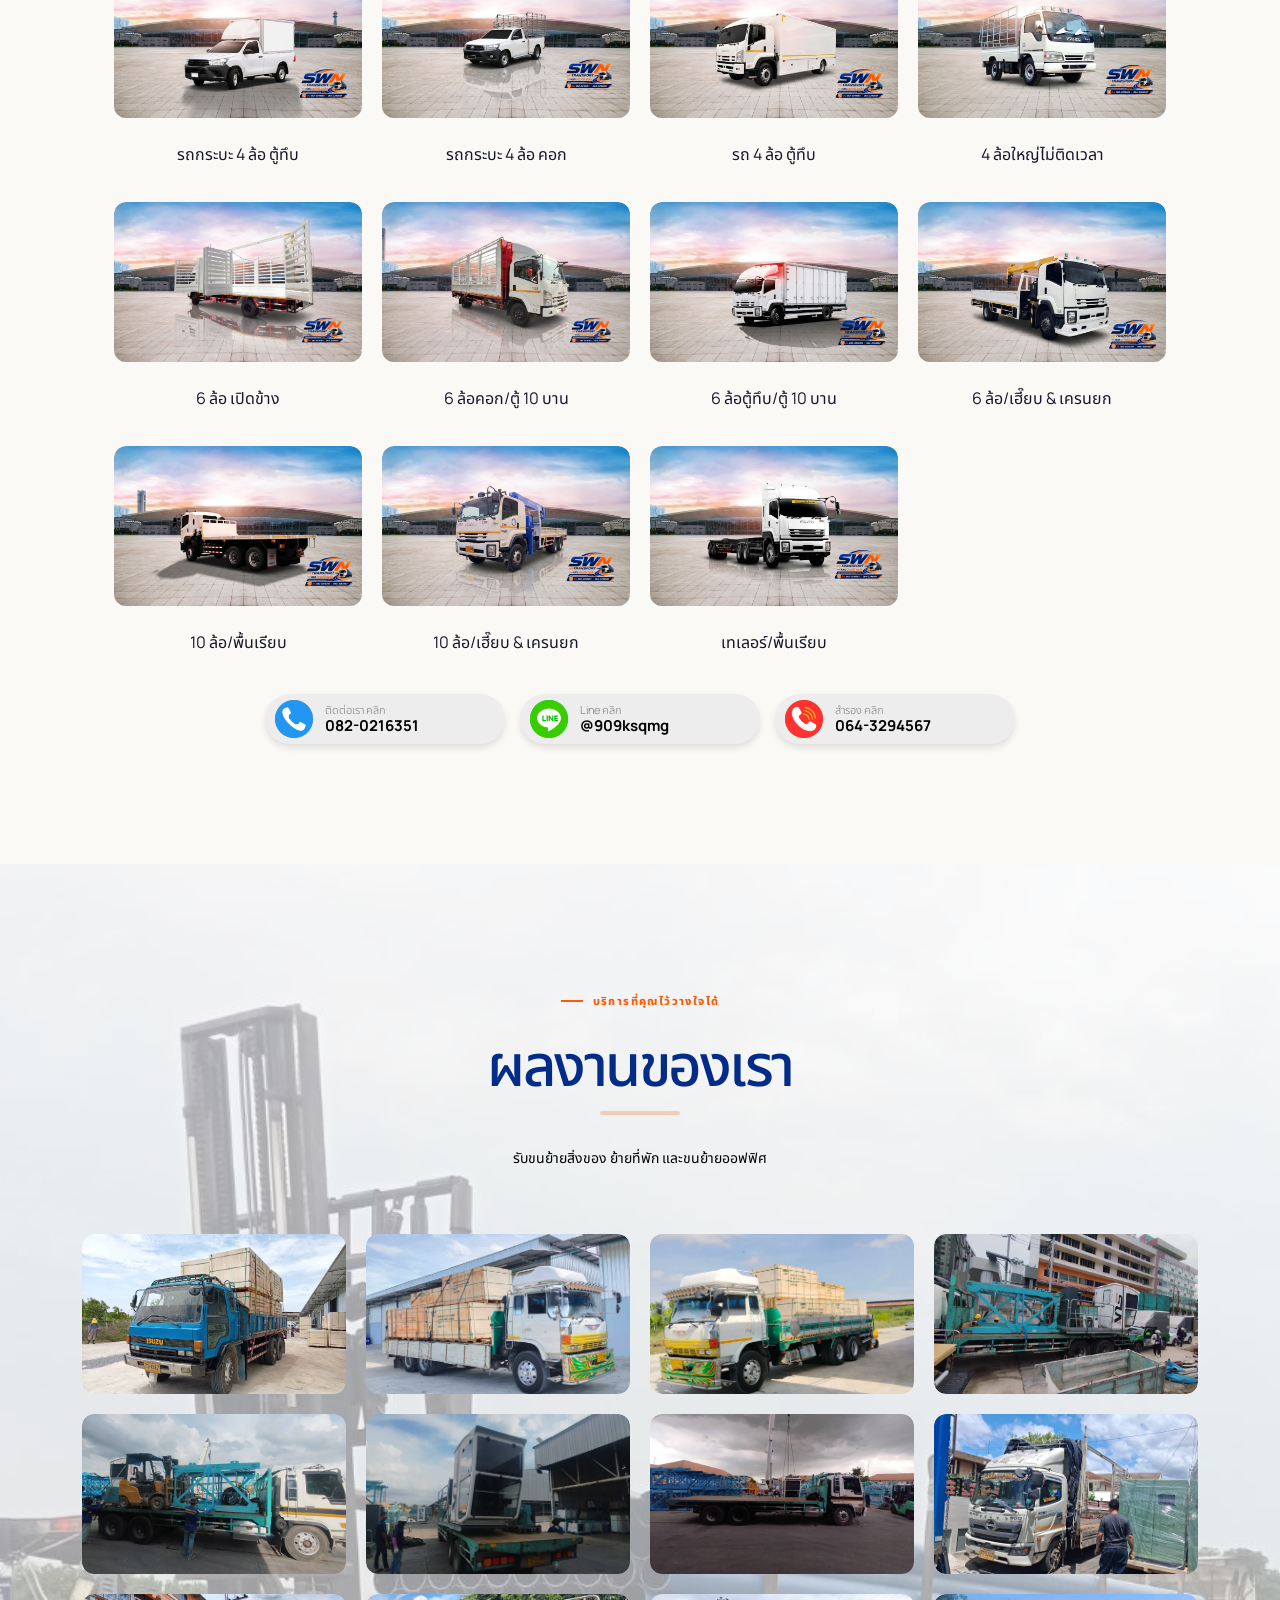
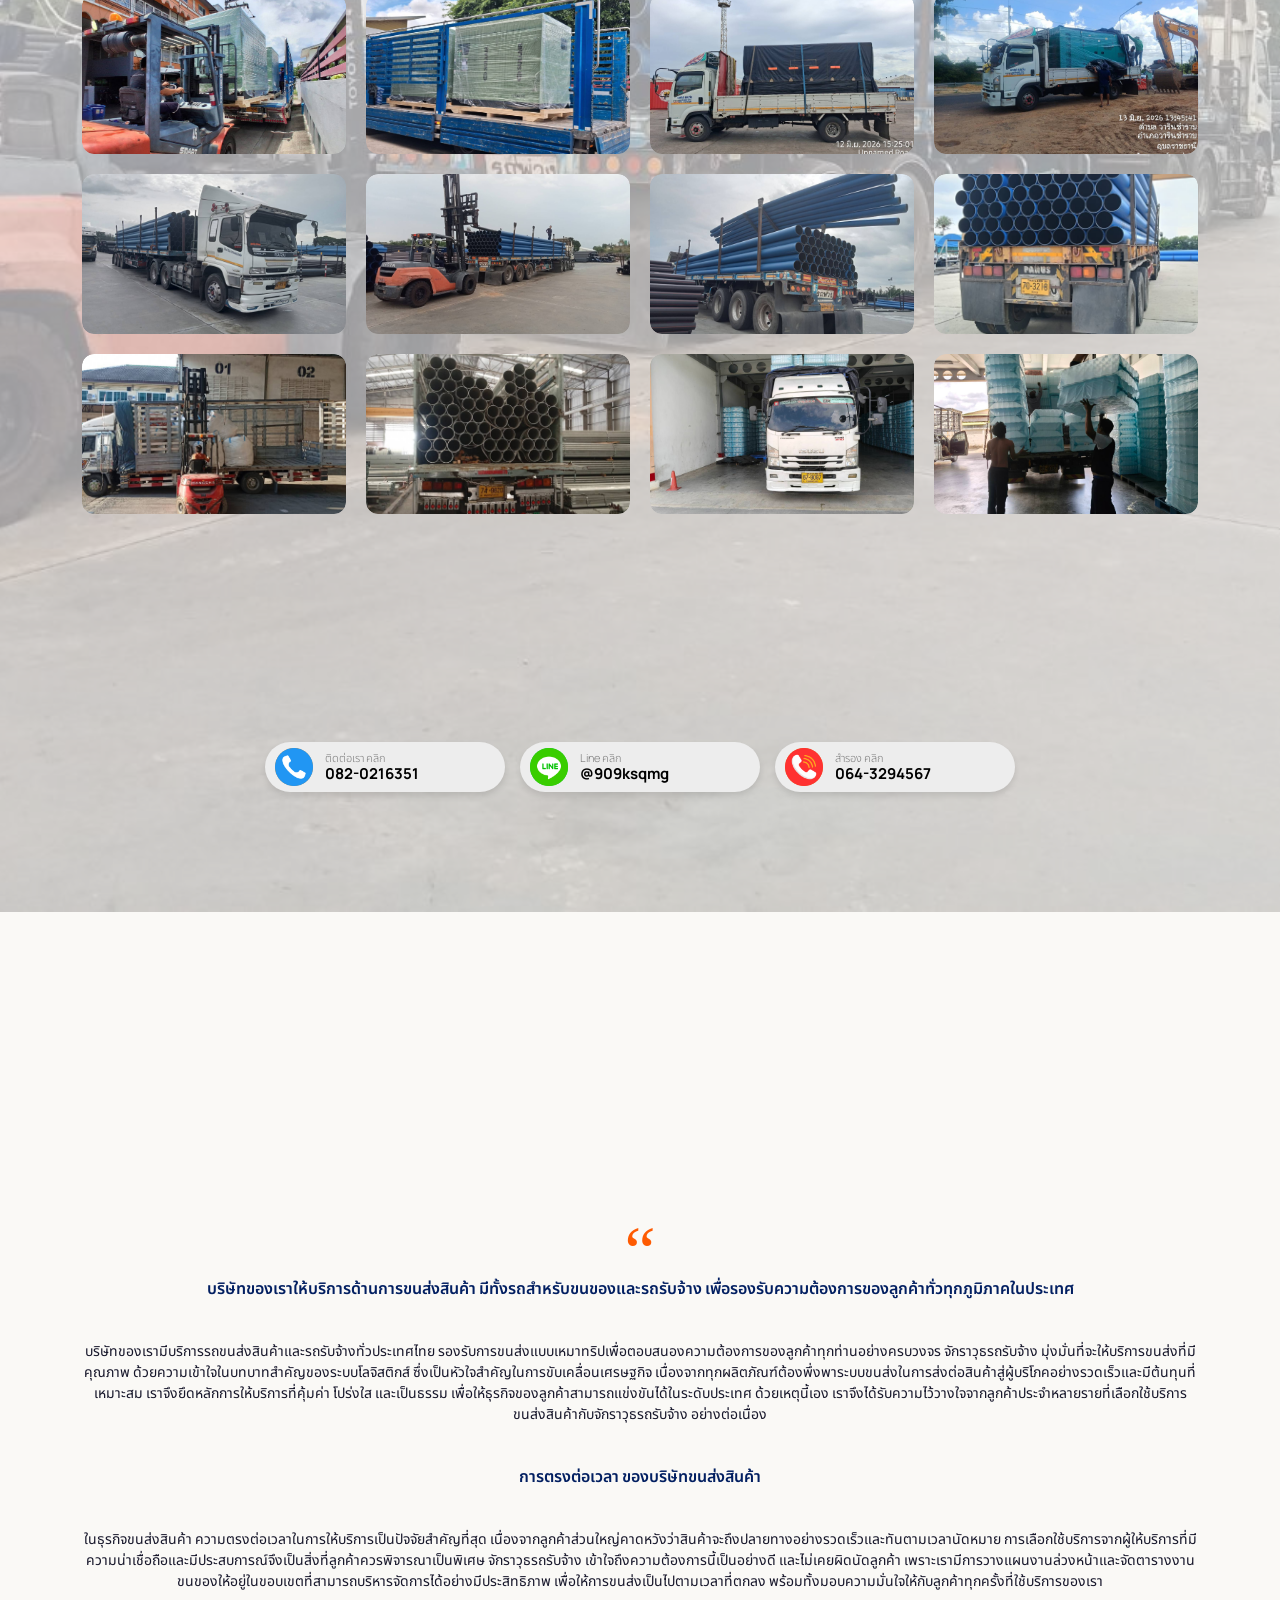
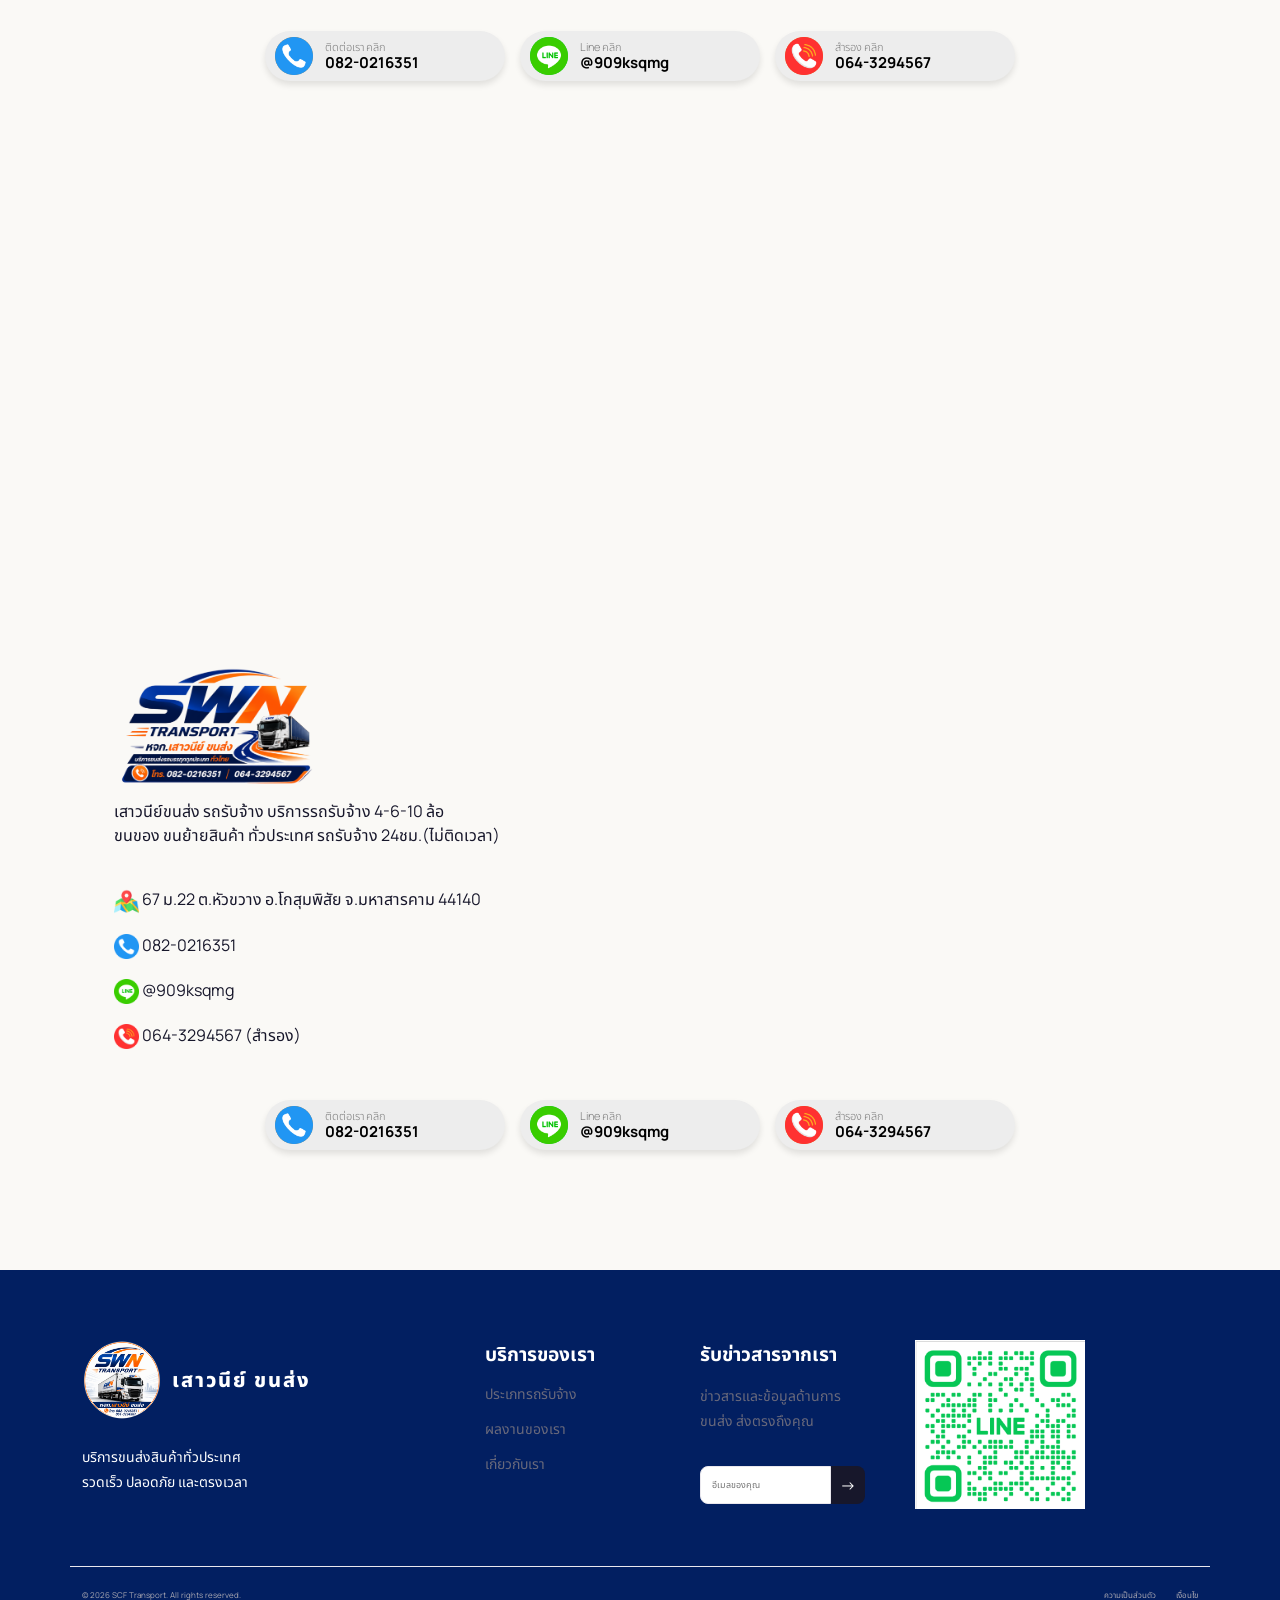
<file: landingpage/index.html>
<!DOCTYPE html>
<html lang="th">



<head>
  <meta charset="UTF-8">
  <meta name="viewport" content="width=device-width, initial-scale=1.0">
  <meta name="description"
    content="SWN Transport บริการขนส่งสินค้าทั่วประเทศ รวดเร็ว ปลอดภัย และติดตามสถานะได้ตลอดเส้นทาง">
  <title>รถรับจ้าง ขนของย้ายบ้าน - เสาวีนีย์ขนส่ง</title>
  <link rel="icon" type="image/png" href="./images/logo1.png">
  <link rel="preconnect" href="https://fonts.googleapis.com">
  <link rel="preconnect" href="https://fonts.gstatic.com" crossorigin>
  <link href="https://cdn.jsdelivr.net/npm/bootstrap@5.0.2/dist/css/bootstrap.min.css" rel="stylesheet"
    integrity="sha384-EVSTQN3/azprG1Anm3QDgpJLIm9Nao0Yz1ztcQTwFspd3yD65VohhpuuCOmLASjC" crossorigin="anonymous">
  <link
    href="https://fonts.googleapis.com/css2?family=Manrope:wght@400;500;600;700;800&family=Noto+Sans+Thai:wght@400;500;600;700;800&display=swap"
    rel="stylesheet">
  <link rel="stylesheet" href="styles.css">



  <style>
    .logo-img {
      height: 80px;
      width: auto;
      display: block;
    }

    .logo {
      display: flex;
      align-items: center;
    }

    .site-header {
      background: #fff;
      padding: 0;
    }

    .nav-wrap {
      display: flex;
      align-items: center;
      justify-content: space-between;
      min-height: 100px;
    }

    .nav-menu {
      display: flex;
      align-items: center;
      gap: 40px;
    }

    .nav-menu a {
      font-size: 16px;
      font-weight: 600;
      color: black;
    }

    .hero {
      padding: 100px 0 0px;
    }

    .hero-section {
      display: flex;
      min-height: calc(100vh - 90px);
    }

    .top-bar {
      background: #021F61;
      color: white;
      font-size: 12px;
      padding: 15px;
    }

    a:hover {
      color: #ffff;
    }

    .nav-menu a:hover {
      color: #032C88;
    }

    /* LEFT */

    .hero-left {
      width: 50%;
      /* background: #FE5B02; */
      background: linear-gradient(135deg,
          #021F61 0%,
          #032C88 50%,
          #0D56FF 100%);

      display: flex;
      align-items: center;
      justify-content: center;

      padding: 60px;
    }

    .hero-content {
      max-width: 650px;
      margin-top: 100px;

    }

    .hero-badge {
      display: inline-block;
      background: white;
      color: #021F61;
      text-align: center;
      padding: 12px 25px;
      border-radius: 50px;
      margin-top: 70px;
      font-weight: 700;

      margin-bottom: 25px;
    }

    .hero-content h1 {
      font-size: 30px;
      font-weight: 800;
      line-height: 1.1;
      text-align: center;
      margin-bottom: 20px;

      color: black;
    }

    .hero-content h1 span {
      color: white;
    }

    .hero-content p {
      font-size: 18px;
      line-height: 1.8;

      color: #222;

      margin-bottom: 35px;
    }

    .btn-primary {
      background: #032C88;
      color: white;

      text-decoration: none;

      padding: 15px 30px;
      border-radius: 10px;
    }

    .btn-outline {
      border: 2px solid #032C88;
      color: #032C88;

      text-decoration: none;

      padding: 15px 30px;
      border-radius: 10px;
    }

    /* RIGHT */

    .hero-right {
      width: 50%;
      background: #f8f8f8;

      display: flex;
      align-items: center;
      justify-content: center;

      padding: 40px;
    }

    .hero-right img {
      width: 100%;
      max-width: 850px;
      height: auto;

      display: block;
    }

    .nav-wrap {
      height: 70px;
      display: flex;
      align-items: center;
      justify-content: space-between;
    }

    /* สไตล์หลักของปุ่ม */
    .contact-btn {
      display: flex;
      align-items: center;
      background-color: #ededed;
      border-radius: 50px;
      padding: 10px 30px 10px 12px;
      text-decoration: none;
      color: #333;
      min-width: 290px;
      box-shadow: 0 4px 6px rgba(0, 0, 0, 0.1);
      transition: transform 0.2s, box-shadow 0.2s;
    }

    .contact-btn:hover {
      transform: translateY(-2px);
      box-shadow: 0 6px 12px rgba(0, 0, 0, 0.15);
    }

    /* วงกลมไอคอน */
    .icon-circle {
      width: 50px;
      height: 50px;
      border-radius: 50%;
      display: flex;
      justify-content: center;
      align-items: center;
      color: white;
      font-size: 22px;
      margin-right: 15px;
      flex-shrink: 0;
    }

    /* ข้อความด้านใน */
    .text-container {
      display: flex;
      flex-direction: column;
    }

    .title-text {
      font-size: 14px;
      color: #7a7a7a;
      font-weight: 300;
      line-height: 1.3;
    }

    .main-text {
      font-size: 18px;
      color: #000000;
      font-weight: 700;
      line-height: 1.2;
    }

    /* สีเฉพาะของแต่ละปุ่มตามรูปภาพ */
    .bg-phone {
      background-color: #d68c29;
    }

    .bg-facebook {
      background-color: #1877f2;
    }

    .bg-line {
      background-color: #06c755;
    }

    .feature-grid {
      display: grid;
      grid-template-columns: repeat(3, 1fr);
      gap: 20px;
    }

    .feature-card {
      width: 100%;
    }

    .feature-image {
      width: 100%;
      height: 250px;
      /* ปรับตามต้องการ */
      object-fit: cover;
      border-radius: 12px;
      display: block;
    }

    .bm {
      position: relative;
      background-image: url('./images/1605396.jpg');
      background-size: cover;
      background-position: center;
      background-repeat: no-repeat;
      overflow: hidden;

    }

    .bm::before {
      content: "";
      position: absolute;
      inset: 0;

      background: rgba(255, 255, 255, 0.60);
      /* ยิ่งเยอะยิ่งจาง */
      z-index: 1;
    }

    .bm .container {
      position: relative;
      z-index: 2;
    }

    /* จัดการกล่องภายนอกให้เนื้อหาอยู่กึ่งกลาง */
    .hero-budius {
      display: flex;
      justify-content: center;
      padding: 40px 20px;
    }

    /* ตั้งค่าให้รายการจัดเรียงแบบ Flexbox สลับแถวอัตโนมัติ */
    .hero-budius ul {
      list-style: none;
      display: flex;
      flex-wrap: wrap;
      justify-content: center;
      gap: 15px 20px;
      /* ระยะห่างระหว่างปุ่ม (แนวตั้ง และ แนวนอน) */
      max-width: 1000px;
      /* จำกัดความกว้างเพื่อให้ปุ่มตัดขึ้นแถวใหม่คล้ายในรูป */
      padding: 0;
      margin: 0;
    }

    /* สไตล์ของตัวปุ่มแต่ละปุ่ม (ทำตามรูปแบบในภาพ) */
    .hero-budius ul li {
      color: #021F61;
      font-family: 'Kanit', sans-serif;
      font-size: 12px;
      font-weight: 500;
      padding: 10px 25px;

      /* ทำปุ่มทรงมนโค้งแคปซูล */
      border-radius: 50px;

      /* เส้นขอบสีขาวบางๆ */
      border: 1.5px solid rgba(255, 255, 255, 0.8);

      /* พื้นหลังโปร่งแสงผสมสีขาวเล็กน้อยเพื่อให้กลืนกับพื้นหลังเขียว */
      background-color: rgba(255, 255, 255, 0.50);

      white-space: nowrap;
      /* ป้องกันไม่ให้ข้อความในปุ่มตัดขึ้นบรรทัดใหม่ */
      cursor: pointer;
      transition: all 0.3s ease;
    }

    /* เอฟเฟกต์เวลาเอาเมาส์ไปชี้ (Hover) เพื่อความสวยงาม */
    .hero-budius ul li:hover {
      background-color: rgba(255, 255, 255, 0.25);
      transform: translateY(-2px);
    }

    /* 1. ปรับขนาดตัวปุ่ม ลดความกว้างและ Padding ลง */
    .contact-btn {
      min-width: 240px !important;
      /* ลดความกว้างของปุ่มลง (จากเดิมประมาณ 290px) */
      padding: 6px 20px 6px 10px !important;
      /* ลดช่องว่าง บน-ล่าง และ ซ้าย-ขวา ด้านในปุ่ม */
      border-radius: 40px !important;
      /* ปรับความโค้งมนให้เข้ากับขนาดปุ่มที่เล็กลง */
    }

    /* 2. ปรับขนาดวงกลมไอคอนให้เล็กลง */
    .icon-circle {
      width: 38px !important;
      /* ลดขนาดวงกลมลง (จากเดิม 50px) */
      height: 38px !important;
      margin-right: 12px !important;
      /* ลดระยะห่างระหว่างไอคอนกับตัวหนังสือ */
    }

    /* 3. บังคับให้รูปภาพไอคอนข้างในหดเล็กลงตามวงกลม */
    .icon-circle img {
      height: 100% !important;
      /* ปรับให้ความสูงพอดีกับวงกลม 38px */
      width: auto !important;
      /* ปล่อยความกว้างให้คำนวณอัตโนมัติไม่ให้รูปเบี้ยว */
      object-fit: contain;
    }

    /* 4. ปรับขนาดตัวหนังสือให้เล็กลงพอดีกับปุ่ม */
    .title-text {
      font-size: 11px !important;
      /* ขนาดข้อความแถวบน เช่น "ติดต่อเรา คลิก" */
    }

    .main-text {
      font-size: 15px !important;
      /* ขนาดข้อความตัวหนาแถวล่าง เช่น เบอร์โทร/Line */
    }

    /* 5. จัดการระยะห่างของกลุ่มกล่องปุ่ม */
    .hero-buttons {
      display: flex;
      gap: 15px;
      /* ระยะห่างระหว่างปุ่มโทรหลักกับปุ่ม Line */
      justify-content: center;
      /* จัดให้อยู่กึ่งกลางหน้าจอ */
      flex-wrap: wrap;
      /* รองรับหน้าจอมือถือให้ปุ่มตัดลงมาอัตโนมัติ */
    }

    .hero-buttons-center {
      display: flex;
      justify-content: center;
      /* จัดให้ปุ่มสำรองอยู่กึ่งกลาง */
      margin-top: -5px;
      /* ขยับระยะห่างแนวตั้งระหว่างแถวให้ชิดกันสวยงามขึ้น */
    }

    .nav-menu a {
      position: relative;
      color: #333;
      text-decoration: none;
      transition: 0.3s;
    }

    .nav-menu a.active {
      color: #032C88;
      font-weight: 600;
    }

    .nav-menu a.active::after {
      content: "";
      position: absolute;
      left: 0;
      bottom: -6px;
      width: 100%;
      height: 3px;
      background: #FE5B02;
      border-radius: 10px;
    }

    .feature-grid {
      display: grid;
      grid-template-columns: repeat(4, 1fr);
      gap: 20px;
    }

    .feature-grid article {
      overflow: hidden;
      border-radius: 12px;
    }

    .feature-image {
      width: 100%;
      height: 160px;
      /* ปรับได้ */
      object-fit: cover;
      display: block;
      transition: 0.3s;
    }

    .feature-image:hover {
      transform: scale(1.05);
    }

    .hero-section {
      position: relative;
      min-height: 100vh;

      background-image: url('./images/banner.png');
      background-size: cover;
      background-position: center;
      background-repeat: no-repeat;

      display: flex;
      align-items: center;
      justify-content: center;

      padding: 80px 20px;
    }

    .hero-overlay {
      position: absolute;
      inset: 0;
      background: linear-gradient(135deg,
          rgba(3, 44, 136, .85),
          rgba(254, 91, 2, .55));
    }

    .hero-content {
      position: relative;
      z-index: 2;
      max-width: 900px;
      text-align: center;
      color: #fff;
    }

    /* Tablet */
    @media (max-width: 991px) {
      .feature-grid {
        grid-template-columns: repeat(2, 1fr);
      }
    }

    /* Mobile */
    @media (max-width: 576px) {
      .feature-grid {
        grid-template-columns: 1fr;
      }

      .feature-image {
        height: 200px;
      }
    }

    /* **************************************************************************************************** */

    @media (max-width: 991px) {

      .hero-section {
        flex-direction: column;
      }

      .hero-left,
      .hero-right {
        width: 100%;
      }

      .hero-left {
        padding: 40px 25px;
        text-align: center;
      }

      .hero-content h1 {
        font-size: 42px;
      }

      .hero-buttons {
        justify-content: center;
        flex-wrap: wrap;
      }

      .hero-buttons-center {
        justify-content: center;
        flex-wrap: wrap;
      }

      .hero-right {
        padding: 30px;
      }

      .menu-toggle {
        display: flex;
        flex-direction: column;
        gap: 5px;
        background: none;
        border: none;
      }

      .nav-menu {
        position: absolute;
        top: 70px;
        right: 15px;

        width: 220px;
        background: #fff;

        border-radius: 15px;
        box-shadow: 0 10px 30px rgba(0, 0, 0, .15);

        display: none;
        flex-direction: column;

        padding: 20px;
      }

      .nav-menu.active {
        display: flex;
      }

      .nav-menu a {
        padding: 10px 0;
      }

      .feature-grid {
        grid-template-columns: repeat(2, 1fr);
      }

      .top-bar {
        display: none;
      }

    }

    @media (max-width: 576px) {
      .feature-grid {
        grid-template-columns: 1fr;
      }
    }
  </style>
</head>

<body>
  <header class="site-header">
    <div class="top-bar">
      <div class="container">
        <div class="row">
          <div class="col-md-6">
            <span>รถรับจ้าง ขนของย้ายบ้าน เสาวนีย์ขนส่ง</span>
          </div>
          <div class="col-md-6 text-end">
            <span style="padding: 20px;"><a href="tel:0820216351"><img src="./images/call.png" style="    width: 15px;">
                082-0216351</a></span>
            <span><a href="https://lin.ee/PLEAkM5" target="_blank"><img src="./images/line.png" style="width: 15px;">
                @909ksqmg</a></span>
            <span style="padding: 20px;"><a href="tel:064-3294567"><img src="./images/call.png"
                  style="    width: 15px;">
                064-3294567</a></span>
          </div>
        </div>
      </div>
    </div>
    <div class="container nav-wrap">
      <a class="logo" href="#" aria-label="SCF Transport home">
        <img src="./images/logo1.png" alt="SCF Transport Logo" class="logo-img">
        <!-- <div class="line">
          <span><a href="https://lin.ee/PLEAkM5" target="_blank"><img src="./images/line.png" style="width: 15px;">
              @909ksqmg</a></span>
        </div> -->
      </a>

      <button class="menu-toggle" type="button" aria-label="เปิดเมนู" aria-expanded="false">
        <span></span><span></span><span></span>
      </button>

      <nav class="nav-menu" aria-label="เมนูหลัก">
        <a href="#hero">หน้าหลัก</a>
        <a href="#features">ประเภทรถรับจ้าง</a>
        <a href="#workflow">ผลงานของเรา</a>
        <a href="#about">เกี่ยวกับเรา</a>
        <a href="#contact">ติดต่อเรา</a>
      </nav>
    </div>
  </header>

  <main>
    <!-- <section class="hero-section" id="hero">
      <div class="hero-left">

        <div class="hero-content" style="text-align: center;">
          <span class="hero-badge">
            SWN TRANSPORT
          </span>

          <h1>
            <span>เสาวนีย์ขนส่ง รถรับจ้าง บริการรถรับจ้างทั่วไป รับขนย้ายสิ่งของ ย้ายที่พัก และขนย้ายออฟฟิศ</span>
          </h1>

          <div class="hero-budius">
            <ul>
              <li>กระบะ / ตู้ทึบ</li>
              <li>กระบะ / คอก &amp; คอกเพลาลอย</li>
              <li>4 ล้อ / ตู้จัมโบ้ &amp; 4 ล้อใหญ่</li>
              <li>4 ล้อ / คอกจัมโบ้ &amp; 4 ล้อใหญ่</li>
              <li>6 ล้อ / ตู้ สิบบาน &amp; เปิดข้าง</li>
              <li>6 ล้อ / เจี๊ยบ &amp; เครนยก</li>
              <li>10 ล้อ / คอก ผ้าใบ</li>
              <li>เทเลอร์ / พื้นเรียบ</li>
            </ul>
          </div>

          <div class="hero-buttons">
            <a href="tel:0820216351" class="contact-btn">
              <div class="icon-circle bg-phone">
                <img src="./images/call.png" alt="Phone Icon" style="height: 50px;">
              </div>
              <div class="text-container">
                <span class="title-text">ติดต่อเรา คลิก</span>
                <span class="main-text">082-0216351</span>
              </div>
            </a>

            <a href="https://lin.ee/PLEAkM5" target="_blank" class="contact-btn">
              <div class="icon-circle bg-line">
                <img src="./images/line.png" alt="Line Icon" style="height: 50px;">
              </div>
              <div class="text-container">
                <span class="title-text">Line คลิก</span>
                <span class="main-text">@909ksqmg</span>
              </div>
            </a>

          </div>
          <br>

          <div class="hero-buttons-center">
            <a href="tel:064-3294567" class="contact-btn">
              <div class="icon-circle bg-phone">
                <img src="./images/telephone1.png" alt="Phone Icon" style="height: 50px;">
              </div>
              <div class="text-container">
                <span class="title-text">สำรอง คลิก</span>
                <span class="main-text">064-3294567</span>
              </div>
            </a>
          </div>
        </div>

      </div>

      <div class="hero-right">
        <img src="./images/logo.png" alt="SWN Transport">
      </div>
    </section> -->

    <section class="hero-section" id="hero">

      <div class="hero-overlay"></div>

      <div class="hero-content">
        <span class="hero-badge">
          - เสาวนีย์ ขนส่ง -
        </span>

        <h1 style="color: white;">
          เสาวนีย์ขนส่ง รถรับจ้าง บริการรถรับจ้างทั่วไป
          รับขนย้ายสิ่งของ ย้ายที่พัก และขนย้ายออฟฟิศ
        </h1>

        <div class="hero-budius">
          <ul>
            <li>กระบะ / ตู้ทึบ</li>
            <li>กระบะ / คอก & คอกเพลาลอย</li>
            <li>4 ล้อ / ตู้จัมโบ้ & 4 ล้อใหญ่</li>
            <li>4 ล้อ / คอกจัมโบ้ & 4 ล้อใหญ่</li>
            <li>6 ล้อ / ตู้ สิบบาน & เปิดข้าง</li>
            <li>6 ล้อ / เจี๊ยบ & เครนยก</li>
            <li>10 ล้อ / คอก ผ้าใบ</li>
            <li>เทเลอร์ / พื้นเรียบ</li>
          </ul>
        </div>

        <div class="hero-buttons">
          <a href="tel:0820216351" class="contact-btn">
            <div class="icon-circle bg-phone">
              <img src="./images/call.png" alt="Phone Icon" style="height: 50px;">
            </div>
            <div class="text-container">
              <span class="title-text">ติดต่อเรา คลิก</span>
              <span class="main-text">082-0216351</span>
            </div>
          </a>

          <a href="https://lin.ee/PLEAkM5" target="_blank" class="contact-btn">
            <div class="icon-circle bg-line">
              <img src="./images/line.png" alt="Line Icon" style="height: 50px;">
            </div>
            <div class="text-container">
              <span class="title-text">Line คลิก</span>
              <span class="main-text">@909ksqmg</span>
            </div>
          </a>

        </div>
        <br>

        <div class="hero-buttons-center">
          <a href="tel:064-3294567" class="contact-btn">
            <div class="icon-circle bg-phone">
              <img src="./images/telephone1.png" alt="Phone Icon" style="height: 50px;">
            </div>
            <div class="text-container">
              <span class="title-text">สำรอง คลิก</span>
              <span class="main-text">064-3294567</span>
            </div>
          </a>
        </div>
      </div>

    </section>




    <section class="section" id="features">
      <div class="container">
        <div class="container">
          <div class="section-heading reveal">
            <div class="eyebrow" style="color: #FE5B02;"><span></span> บริการที่คุณไว้วางใจได้</div>
            <h2>ประเภทรถรับจ้าง<br><em style="color: #032C88;">ขนของย้ายบ้าน</em></h2>
            <hr
              style="width: 80px; height: 4px; background: #FE5B02; border: none; margin: 15px auto 30px;  border-radius: 10px;">
            <div style=" border: 2px solid #032C88; border-radius: 16px; padding: 24px;">
              <p>
                หากคุณลูกค้ากำลังวางแผนที่จะขนย้ายบ้าน ออฟฟิศ หรือขนย้ายอุปกรณ์สำนักงาน ไม่ว่าจะเป็นการย้ายบ้าน
                ย้ายหอพัก ย้ายคอนโด ย้ายสำนักงาน หรือขนส่งสินค้าทั่วไป เรามีบริการรถรับจ้างหลากหลายประเภทให้เลือกใช้
                ไม่ว่าจะเป็นรถกระบะคอก กระบะตู้ทึบ รถ 4 ล้อจัมโบ้ รถ 6 ล้อ รถ 10 ล้อ หรือรถเฮี๊ยบ
                บริการของเราพร้อมให้คุณใช้ได้ตลอด 24 ชั่วโมง ไม่จำกัดเวลา
                พร้อมทีมงานมืออาชีพในการขนย้ายสิ่งของที่ทำงานร่วมกันอย่างเป็นทีม
                มีความชำนาญในงานขนย้ายและเส้นทางทั่วกรุงเทพและประเทศไทย ดำเนินงานมานานหลายสิบปี เปิดบริการทุกวัน 24
                ชั่วโมง พร้อมให้บริการทั่วกรุงเทพและทั่วประเทศ</p>
            </diV>

          </div>
          <div class="feature-grid">
            <article class=" reveal">
              <img src="./images/type_car/7 (1).png" alt="บริการขนส่งที่ครอบคลุม" class="feature-image"><br>
              <p style="text-align: center;">รถกระบะ 4 ล้อ ตู้ทึบ</p>
            </article>

            <article class=" featured reveal delay-1">
              <img src="./images/type_car/8 (1).png" alt="บริการขนส่งที่ครอบคลุม" class="feature-image"><br>
              <p style="text-align: center;">รถกระบะ 4 ล้อ คอก</p>
            </article>

            <article class=" reveal delay-2">
              <img src="./images/type_car/6 (1).png" alt="บริการขนส่งที่ครอบคลุม" class="feature-image"><br>
              <p style="text-align: center;">รถ 4 ล้อ ตู้ทึบ</p>
            </article>

            <article class=" reveal delay-2">
              <img src="./images/type_car/1 (1).png" alt="บริการขนส่งที่ครอบคลุม" class="feature-image"><br>
              <p style="text-align: center;">4 ล้อใหญ่ไม่ติดเวลา</p>
            </article>

            <article class=" reveal delay-2">
              <img src="./images/type_car/10 (1).png" alt="บริการขนส่งที่ครอบคลุม" class="feature-image"><br>
              <p style="text-align: center;">6 ล้อ เปิดข้าง</p>
            </article>

            <article class=" reveal delay-2">
              <img src="./images/type_car/11 (1).png" alt="บริการขนส่งที่ครอบคลุม" class="feature-image"><br>
              <p style="text-align: center;">6 ล้อคอก/ตู้ 10 บาน</p>
            </article>

            <article class=" reveal delay-2">
              <img src="./images/type_car/5 (1).png" alt="บริการขนส่งที่ครอบคลุม" class="feature-image"><br>
              <p style="text-align: center;">6 ล้อตู้ทึบ/ตู้ 10 บาน</p>
            </article>

            <article class=" reveal delay-2">
              <img src="./images/type_car/3 (1).png" alt="บริการขนส่งที่ครอบคลุม" class="feature-image"><br>
              <p style="text-align: center;">6 ล้อ/เฮี๊ยบ & เครนยก</p>
            </article>

            <article class=" reveal delay-2">
              <img src="./images/type_car/4 (1).png" alt="บริการขนส่งที่ครอบคลุม" class="feature-image"><br>
              <p style="text-align: center;">10 ล้อ/พื้นเรียบ</p>
            </article>

            <article class=" reveal delay-2">
              <img src="./images/type_car/12 (1).png" alt="บริการขนส่งที่ครอบคลุม" class="feature-image"><br>
              <p style="text-align: center;">10 ล้อ/เฮี๊ยบ & เครนยก</p>
            </article>

            <article class=" reveal delay-2">
              <img src="./images/type_car/2 (1).png" alt="บริการขนส่งที่ครอบคลุม" class="feature-image"><br>
              <p style="text-align: center;">เทเลอร์/พื้นเรียบ</p>
            </article>

          </div>
          <br>

          <div class="hero-buttons">
            <a href="tel:0820216351" class="contact-btn">
              <div class="icon-circle bg-phone">
                <img src="./images/call.png" alt="Phone Icon" style="height: 50px;">
              </div>
              <div class="text-container">
                <span class="title-text">ติดต่อเรา คลิก</span>
                <span class="main-text">082-0216351</span>
              </div>
            </a>

            <a href="https://lin.ee/PLEAkM5" target="_blank" class="contact-btn">
              <div class="icon-circle bg-line">
                <img src="./images/line.png" alt="Line Icon" style="height: 50px;">
              </div>
              <div class="text-container">
                <span class="title-text">Line คลิก</span>
                <span class="main-text">@909ksqmg</span>
              </div>
            </a>

            <a href="tel:064-3294567" class="contact-btn">
              <div class="icon-circle bg-phone">
                <img src="./images/telephone1.png" alt="Phone Icon" style="height: 50px;">
              </div>
              <div class="text-container">
                <span class="title-text">สำรอง คลิก</span>
                <span class="main-text">064-3294567</span>
              </div>
            </a>

          </div>

        </div>
      </div>
    </section>

    <section class="section bm" id="workflow">
      <div class="container">
        <div class="section-heading">
          <div class="eyebrow" style="color: #FE5B02;"><span></span> บริการที่คุณไว้วางใจได้</div>
          <h2 style="color: #032C88;">ผลงานของเรา
            <hr
              style="width: 80px; height: 4px; background: #FE5B02; border: none; margin: 15px auto 30px;  border-radius: 10px;">
          </h2>

          <p style="color: #000000;">รับขนย้ายสิ่งของ ย้ายที่พัก และขนย้ายออฟฟิศ</p>
        </div>
        <div class="feature-grid">
          <article class=" reveal">
            <img src="./images/7049_0.jpg" class="feature-image">
          </article>

          <article class=" featured reveal delay-1">
            <img src="./images/92457_0.jpg" class="feature-image">
          </article>

          <article class=" reveal delay-2">
            <img src="./images/92494_0.jpg" class="feature-image">
          </article>

          <article class=" reveal delay-2">
            <img src="./images/101837_0.jpg" class="feature-image">
          </article>

          <article class=" reveal delay-2">
            <img src="./images/101848_0.jpg" class="feature-image">
          </article>

          <article class=" reveal delay-2">
            <img src="./images/101850_0.jpg" class="feature-image">
          </article>

          <article class=" reveal delay-2">
            <img src="./images/101852_0.jpg" class="feature-image">
          </article>

          <article class=" reveal delay-2">
            <img src="./images/529662_0.jpg" class="feature-image">
          </article>

          <article class=" reveal delay-2">
            <img src="./images/529849_0.jpg" class="feature-image">
          </article>

          <article class=" reveal delay-2">
            <img src="./images/529850_0.jpg" class="feature-image">
          </article>

          <article class=" reveal delay-2">
            <img src="./images/830593_0.jpg" class="feature-image">
          </article>

          <article class=" reveal delay-2">
            <img src="./images/831409_0.jpg" class="feature-image">
          </article>

          <article class=" reveal delay-2">
            <img src="./images/1605395_0.jpg" class="feature-image">
          </article>

          <article class=" reveal delay-2">
            <img src="./images/1605396_0.jpg" class="feature-image">
          </article>

          <article class=" reveal delay-2">
            <img src="./images/1605397_0.jpg" class="feature-image">
          </article>

          <article class=" reveal delay-2">
            <img src="./images/1605398_0.jpg" class="feature-image">
          </article>

          <article class=" reveal delay-2">
            <img src="./images/1605414_0.jpg" class="feature-image">
          </article>

          <article class=" reveal delay-2">
            <img src="./images/1605415_0.jpg" class="feature-image">
          </article>

          <article class=" reveal delay-2">
            <img src="./images/2715607_0.jpg" class="feature-image">
          </article>

          <article class=" reveal delay-2">
            <img src="./images/2715609_0.jpg" class="feature-image">
          </article>

          <article class=" reveal delay-2">
            <img src="./images/2715610_0.jpg" class="feature-image">
          </article>

        </div>
        <br>
        <br>

        <div class="hero-buttons">
          <a href="tel:0820216351" class="contact-btn">
            <div class="icon-circle bg-phone">
              <img src="./images/call.png" alt="Phone Icon" style="height: 50px;">
            </div>
            <div class="text-container">
              <span class="title-text">ติดต่อเรา คลิก</span>
              <span class="main-text">082-0216351</span>
            </div>
          </a>

          <a href="https://lin.ee/PLEAkM5" target="_blank" class="contact-btn">
            <div class="icon-circle bg-line">
              <img src="./images/line.png" alt="Line Icon" style="height: 50px;">
            </div>
            <div class="text-container">
              <span class="title-text">Line คลิก</span>
              <span class="main-text">@909ksqmg</span>
            </div>
          </a>

          <a href="tel:064-3294567" class="contact-btn">
            <div class="icon-circle bg-phone">
              <img src="./images/telephone1.png" alt="Phone Icon" style="height: 50px;">
            </div>
            <div class="text-container">
              <span class="title-text">สำรอง คลิก</span>
              <span class="main-text">064-3294567</span>
            </div>
          </a>

        </div>
      </div>
    </section>

    <section class="section" id="about">
      <div class="container">
        <!-- <div class="container quote-card reveal"></div> -->
        <div class="section-heading reveal">
          <div class="eyebrow" style="color: #FE5B02;"><span></span> บริการที่คุณไว้วางใจได้</div>
          <h2>เกี่ยวกับเรา
            <hr
              style="width: 80px; height: 4px; background: #FE5B02; border: none; margin: 15px auto 30px;  border-radius: 10px;">
          </h2>
        </div>
        <div class="quote-mark" style="color: #FE5B02; text-align: center;">“</div>

        <blockquote>
          <p style="    font-weight: 600;text-align: center;color: #021F61;">บริษัทของเราให้บริการด้านการขนส่งสินค้า
            มีทั้งรถสำหรับขนของและรถรับจ้าง
            เพื่อรองรับความต้องการของลูกค้าทั่วทุกภูมิภาคในประเทศ</p><br>

          <p style="font-size: 14px;text-align: center;">บริษัทของเรามีบริการรถขนส่งสินค้าและรถรับจ้างทั่วประเทศไทย
            รองรับการขนส่งแบบเหมาทริปเพื่อตอบสนองความต้องการของลูกค้าทุกท่านอย่างครบวงจร จักราวุธรถรับจ้าง
            มุ่งมั่นที่จะให้บริการขนส่งที่มีคุณภาพ ด้วยความเข้าใจในบทบาทสำคัญของระบบโลจิสติกส์
            ซึ่งเป็นหัวใจสำคัญในการขับเคลื่อนเศรษฐกิจ
            เนื่องจากทุกผลิตภัณฑ์ต้องพึ่งพาระบบขนส่งในการส่งต่อสินค้าสู่ผู้บริโภคอย่างรวดเร็วและมีต้นทุนที่เหมาะสม
            เราจึงยึดหลักการให้บริการที่คุ้มค่า โปร่งใส และเป็นธรรม เพื่อให้ธุรกิจของลูกค้าสามารถแข่งขันได้ในระดับประเทศ
            ด้วยเหตุนี้เอง เราจึงได้รับความไว้วางใจจากลูกค้าประจำหลายรายที่เลือกใช้บริการขนส่งสินค้ากับจักราวุธรถรับจ้าง
            อย่างต่อเนื่อง</p><br>

          <p style="    font-weight: 600;text-align: center;color: #021F61;">การตรงต่อเวลา ของบริษัทขนส่งสินค้า</p><br>

          <p style="font-size: 14px;text-align: center;">ในธุรกิจขนส่งสินค้า
            ความตรงต่อเวลาในการให้บริการเป็นปัจจัยสำคัญที่สุด
            เนื่องจากลูกค้าส่วนใหญ่คาดหวังว่าสินค้าจะถึงปลายทางอย่างรวดเร็วและทันตามเวลานัดหมาย
            การเลือกใช้บริการจากผู้ให้บริการที่มีความน่าเชื่อถือและมีประสบการณ์จึงเป็นสิ่งที่ลูกค้าควรพิจารณาเป็นพิเศษ
            จักราวุธรถรับจ้าง เข้าใจถึงความต้องการนี้เป็นอย่างดี และไม่เคยผิดนัดลูกค้า
            เพราะเรามีการวางแผนงานล่วงหน้าและจัดตารางงานขนของให้อยู่ในขอบเขตที่สามารถบริหารจัดการได้อย่างมีประสิทธิภาพ
            เพื่อให้การขนส่งเป็นไปตามเวลาที่ตกลง พร้อมทั้งมอบความมั่นใจให้กับลูกค้าทุกครั้งที่ใช้บริการของเรา</p>
        </blockquote><br>

        <div class="hero-buttons">
          <a href="tel:0820216351" class="contact-btn">
            <div class="icon-circle bg-phone">
              <img src="./images/call.png" alt="Phone Icon" style="height: 50px;">
            </div>
            <div class="text-container">
              <span class="title-text">ติดต่อเรา คลิก</span>
              <span class="main-text">082-0216351</span>
            </div>
          </a>

          <a href="https://lin.ee/PLEAkM5" target="_blank" class="contact-btn">
            <div class="icon-circle bg-line">
              <img src="./images/line.png" alt="Line Icon" style="height: 50px;">
            </div>
            <div class="text-container">
              <span class="title-text">Line คลิก</span>
              <span class="main-text">@909ksqmg</span>
            </div>
          </a>

          <a href="tel:064-3294567" class="contact-btn">
            <div class="icon-circle bg-phone">
              <img src="./images/telephone1.png" alt="Phone Icon" style="height: 50px;">
            </div>
            <div class="text-container">
              <span class="title-text">สำรอง คลิก</span>
              <span class="main-text">064-3294567</span>
            </div>
          </a>

        </div>
      </div>
    </section>

    <section class="section" id="contact">
      <div class="container reveal">
        <div class="section-heading reveal">
          <div class="eyebrow" style="color: #FE5B02;"><span></span> บริการที่คุณไว้วางใจได้</div>
          <h2>ติดต่อเรา
            <hr
              style="width: 80px; height: 4px; background: #FE5B02; border: none; margin: 15px auto 30px;  border-radius: 10px;">
          </h2>
          <p>เสาวนีย์ขนส่ง มีนโยบายสนับสนุนพัฒนาคุณภาพของพนักงานให้มีความเข้าใจและรักงานบริการ ทำงานร่วมกันเป็นทีม
            มีความเป็นมืออาชีพในด้านการขนย้ายสิ่งของ, ขนย้ายบ้าน, ขนย้ายหอพัก, ขนย้ายคอนโด, ขนย้ายสำนักงาน,
            ขนย้ายโกดังสินค้า, ขนส่งสินค้าทั่วไป ฯลฯ รถรับจ้างขนของ รถขนของกรุงเทพไปทั่วประเทศไทย เปิดบริการทุกวัน 24
            ชั่วโมง</p>
        </div>

        <div class="container">
          <div class="row align-items-center">

            <!-- ซ้าย -->
            <div class="col-lg-6 mb-4 mb-lg-0">
              <img src="./images/logo.png" style="    width: 40%;">
              <p> เสาวนีย์ขนส่ง รถรับจ้าง บริการรถรับจ้าง 4-6-10 ล้อ <br>ขนของ ขนย้ายสินค้า ทั่วประเทศ รถรับจ้าง
                24ชม.(ไม่ติดเวลา)</p><br>

              <p style="margin-bottom: -5px;"><img src="./images/map.png" style="height: 25px;"> 67 ม.22 ต.หัวขวาง
                อ.โกสุมพิสัย
                จ.มหาสารคาม 44140 </p><br>
              <p style="margin-bottom: -5px;"><img src="./images/call.png" style="height: 25px;"> 082-0216351</p> <br>
              <p style="margin-bottom: -5px;"><img src="./images/line.png" style="height: 25px;"> @909ksqmg</p> <br>
              <p style="margin-bottom: -5px;"><img src="./images/telephone1.png" style="height: 25px;"> 064-3294567
                (สำรอง)</p>

            </div>

            <!-- ขวา -->
            <div class="col-lg-6">
              <iframe id="branchMap" width="100%" height="400" style="border:0; border-radius:16px;" loading="lazy"
                allowfullscreen
                src="https://maps.google.com/maps?q=16.246697124142532,103.07050516151521&z=15&output=embed">
              </iframe>
            </div>

          </div>
        </div>
        <br>
        <br>

        <div class="hero-buttons">
          <a href="tel:0820216351" class="contact-btn">
            <div class="icon-circle bg-phone">
              <img src="./images/call.png" alt="Phone Icon" style="height: 50px;">
            </div>
            <div class="text-container">
              <span class="title-text">ติดต่อเรา คลิก</span>
              <span class="main-text">082-0216351</span>
            </div>
          </a>

          <a href="https://lin.ee/PLEAkM5" target="_blank" class="contact-btn">
            <div class="icon-circle bg-line">
              <img src="./images/line.png" alt="Line Icon" style="height: 50px;">
            </div>
            <div class="text-container">
              <span class="title-text">Line คลิก</span>
              <span class="main-text">@909ksqmg</span>
            </div>
          </a>

          <a href="tel:064-3294567" class="contact-btn">
            <div class="icon-circle bg-phone">
              <img src="./images/telephone1.png" alt="Phone Icon" style="height: 50px;">
            </div>
            <div class="text-container">
              <span class="title-text">สำรอง คลิก</span>
              <span class="main-text">064-3294567</span>
            </div>
          </a>

        </div>
      </div>
    </section>

    <footer style="background: #021F61;color: white;">
      <div class="container footer-grid">
        <div><a class="logo" href="#"><img src="./images/logo1.png" alt="SCF Transport Logo"
              class="logo-img"><span>เสาวนีย์ ขนส่ง</span></a><br>
          <p style="color: white; font-size: 14px;">บริการขนส่งสินค้าทั่วประเทศ<br>รวดเร็ว ปลอดภัย และตรงเวลา</p>
        </div>
        <div><strong style="font-size: larger;">บริการของเรา</strong><a href="#features"
            style="font-size: 14px;">ประเภทรถรับจ้าง</a><a href="#workflow" style="font-size: 14px;">ผลงานของเรา</a><a
            href="#about" style="font-size: 14px;">เกี่ยวกับเรา</a>
        </div>
        <div><strong style="font-size: larger;">รับข่าวสารจากเรา</strong>
          <p style="font-size: 14px;">ข่าวสารและข้อมูลด้านการขนส่ง ส่งตรงถึงคุณ</p>
          <form><input type="email" placeholder="อีเมลของคุณ" aria-label="อีเมล"><button type="submit">→</button></form>
        </div>
        <div>
          <img src="./images/lineadd.png" style="width: 60%;">
        </div>
      </div>
      <div class="container footer-bottom"><span>© 2026 SCF Transport. All rights reserved.</span>
        <div><a href="#">ความเป็นส่วนตัว</a><a href="#">เงื่อนไข</a></div>
      </div>
    </footer>
    <script src="script.js"></script>
</body>

<script>
  const menuToggle = document.querySelector('.menu-toggle');
  const navMenu = document.querySelector('.nav-menu');

  menuToggle.addEventListener('click', () => {
    navMenu.classList.toggle('active');
  });

  const sections = document.querySelectorAll("section[id]");
  const navLinks = document.querySelectorAll(".nav-menu a");

  window.addEventListener("scroll", () => {
    let current = "";

    sections.forEach(section => {
      const sectionTop = section.offsetTop - 120;
      const sectionHeight = section.offsetHeight;

      if (window.scrollY >= sectionTop) {
        current = section.getAttribute("id");
      }
    });

    navLinks.forEach(link => {
      link.classList.remove("active");

      if (link.getAttribute("href") === "#" + current) {
        link.classList.add("active");
      }
    });
  });
</script>

</html>
</file>
<file: styles.css>
:root{--ink:#17172b;--muted:#69697b;--purple:#7557f6;--purple-dark:#5840da;--lavender:#f1edff;--orange:#ff9b67;--green:#42b68b;--cream:#faf9f6;--line:#e9e7ed;--white:#fff;--shadow:0 25px 70px rgba(43,31,94,.13)}
*{box-sizing:border-box}html{scroll-behavior:smooth}body{margin:0;color:var(--ink);background:var(--cream);font-family:"Manrope","Noto Sans Thai",sans-serif;-webkit-font-smoothing:antialiased}a{color:inherit;text-decoration:none}button,input{font:inherit}.container{width:min(1160px,calc(100% - 40px));margin-inline:auto}.site-header{position:fixed;z-index:20;top:0;width:100%;background:rgba(250,249,246,.82);backdrop-filter:blur(18px);border-bottom:1px solid rgba(233,231,237,.7)}.nav-wrap{height:76px;display:flex;align-items:center;justify-content:space-between}.logo{display:flex;align-items:center;gap:10px;font-size:20px;font-weight:800;letter-spacing:2px}.logo-mark{width:32px;height:32px;display:grid;place-items:center;border-radius:10px;background:var(--ink);color:#fff;font-size:16px;letter-spacing:0}.nav-menu{display:flex;align-items:center;gap:36px;color:#565567;font-size:14px;font-weight:600}.nav-menu a:hover{color:var(--purple)}.button{display:inline-flex;justify-content:center;align-items:center;gap:18px;border-radius:12px;padding:15px 24px;font-weight:700;font-size:14px;transition:.25s;border:1px solid transparent}.button:hover{transform:translateY(-2px)}.button-small{padding:11px 19px;border-radius:10px}.button-dark{background:var(--ink);color:#fff}.button-primary{background:var(--purple);color:#fff;box-shadow:0 12px 28px rgba(117,87,246,.25)}.button-primary:hover{background:var(--purple-dark)}.menu-toggle,.mobile-cta{display:none}
.hero{min-height:780px;padding:164px 0 95px;position:relative;overflow:hidden;background:linear-gradient(180deg,#f9f8ff 0%,var(--cream) 100%)}.hero-glow{position:absolute;border-radius:50%;filter:blur(4px);opacity:.55}.glow-one{width:430px;height:430px;right:-170px;top:30px;background:radial-gradient(circle,#ded5ff,transparent 68%)}.glow-two{width:300px;height:300px;left:-180px;bottom:0;background:radial-gradient(circle,#ffe5d8,transparent 70%)}.hero-grid{position:relative;display:grid;grid-template-columns:.9fr 1.15fr;gap:58px;align-items:center}.eyebrow{display:inline-flex;align-items:center;gap:10px;text-transform:uppercase;letter-spacing:1.4px;color:var(--purple);font-size:11px;font-weight:800}.eyebrow>span{width:22px;height:2px;background:currentColor}.hero h1,.section-heading h2,.workflow-copy h2,.cta-card h2{margin:22px 0 20px;font-size:clamp(52px,6vw,76px);line-height:1.11;letter-spacing:-3.5px}.hero h1 em,.section-heading h2 em,.workflow-copy h2 em{font-style:normal;color:var(--purple)}.hero-copy>p{max-width:520px;color:var(--muted);font-size:16px;line-height:1.9}.hero-actions{margin-top:34px;display:flex;gap:28px;align-items:center}.text-link{display:flex;gap:10px;align-items:center;font-size:13px;font-weight:700}.play{width:35px;height:35px;display:grid;place-items:center;border-radius:50%;background:#fff;color:var(--purple);font-size:9px;box-shadow:0 8px 20px rgba(40,30,80,.1)}.hero-note{margin-top:42px;display:flex;align-items:center;gap:14px}.avatar-stack{display:flex}.avatar-stack span{margin-left:-7px;width:31px;height:31px;display:grid;place-items:center;border:2px solid #fff;border-radius:50%;font-size:10px;font-weight:700;background:#e9d4ca}.avatar-stack span:first-child{margin-left:0;background:#cbc4ff}.avatar-stack span:nth-child(2){background:#c4e2d8}.avatar-stack span:last-child{background:var(--ink);color:#fff}.hero-note p{margin:0;color:var(--muted);font-size:11px}.hero-note strong{color:var(--ink)}
.hero-visual{position:relative}.dashboard{position:relative;z-index:2;background:#fff;padding:10px;border:1px solid #ebe9ef;border-radius:20px;box-shadow:var(--shadow);transform:perspective(1000px) rotateY(-4deg) rotateX(2deg)}.dashboard-top{height:40px;display:flex;align-items:center;justify-content:space-between;padding:0 8px 0 4px;color:#777587;font-size:8px}.window-dots{display:flex;gap:4px}.window-dots i{width:5px;height:5px;border-radius:50%;background:#dedce4}.mini-avatar{width:22px;height:22px;display:grid;place-items:center;border-radius:50%;background:var(--purple);color:#fff;font-size:6px}.dashboard-body{height:390px;display:flex;border-radius:13px;overflow:hidden;background:#f8f7fb}.dash-side{width:58px;padding:18px 0;display:flex;flex-direction:column;align-items:center;gap:20px;background:#201e35}.side-brand{width:22px;height:22px;border-radius:7px;background:var(--purple)}.dash-side i{width:15px;height:15px;border-radius:5px;background:#4b485e}.dash-side i.active{background:var(--purple)}.dash-main{flex:1;padding:25px}.dash-heading{display:flex;align-items:center;justify-content:space-between}.dash-heading div{display:flex;flex-direction:column;gap:3px}.dash-heading small{font-size:7px;color:#8d8b99}.dash-heading strong{font-size:15px}.dash-heading button{border:0;border-radius:6px;padding:7px 10px;background:var(--purple);color:#fff;font-size:6px}.stat-row{display:grid;grid-template-columns:repeat(3,1fr);gap:10px;margin-top:22px}.stat-card{display:flex;flex-direction:column;padding:13px;border-radius:8px;background:#fff}.stat-card span{font-size:6px;color:#8b8995}.stat-card strong{margin:6px 0;font-size:17px}.stat-card small{font-size:6px;color:var(--green)}.chart-card{margin-top:12px;padding:16px;border-radius:10px;background:#fff}.chart-title{display:flex;justify-content:space-between;align-items:center}.chart-title strong{font-size:8px}.chart-title span{font-size:6px;color:#8b8995}.chart-bars{height:130px;padding-top:18px;display:flex;align-items:end;gap:12px;border-bottom:1px solid #eee}.chart-bars i{flex:1;border-radius:4px 4px 0 0;background:linear-gradient(180deg,#8c72ff,#7457f6)}.chart-labels{display:flex;justify-content:space-around;padding-top:8px;color:#aaa8b2;font-size:6px}.float-card{position:absolute;z-index:3;display:flex;background:#fff;border:1px solid #edebf1;border-radius:11px;box-shadow:0 18px 40px rgba(36,28,70,.15)}.float-task{left:-38px;bottom:40px;gap:10px;align-items:center;padding:12px 16px}.float-icon{width:27px;height:27px;display:grid;place-items:center;background:#e5f6ef;color:var(--green);border-radius:8px;font-size:12px}.float-task div{display:flex;flex-direction:column;gap:3px}.float-task strong{font-size:8px}.float-task small{color:#9694a0;font-size:6px}.float-growth{right:-25px;top:58px;width:118px;padding:13px;display:block}.float-growth small{display:block;color:#9694a0;font-size:6px}.float-growth strong{display:block;margin:4px 0;color:var(--green);font-size:15px}.float-growth svg{width:100%;height:22px;fill:none;stroke:var(--green);stroke-width:2}
.trusted{padding:34px 0;border-block:1px solid var(--line);background:#fff}.trusted .container{display:flex;align-items:center;justify-content:space-between}.trusted p{color:#9996a2;font-size:10px;text-transform:uppercase;letter-spacing:1px;font-weight:700}.logo-cloud{display:flex;gap:56px;align-items:center;color:#aaa8b1}.logo-cloud span{font-size:14px;font-weight:800;letter-spacing:-.5px}.section{padding:120px 0}.section-heading{text-align:center;max-width:700px;margin:0 auto 64px}.section-heading h2,.workflow-copy h2{font-size:clamp(39px,5vw,58px);letter-spacing:-2.5px}.section-heading p,.workflow-copy>p{max-width:550px;margin-inline:auto;color:var(--muted);font-size:14px;line-height:1.8}.feature-grid{display:grid;grid-template-columns:repeat(3,1fr);gap:20px}.feature-card{min-height:290px;padding:32px;border:1px solid var(--line);border-radius:18px;background:rgba(255,255,255,.55);transition:.3s}.feature-card:hover,.feature-card.featured{transform:translateY(-8px);background:#fff;box-shadow:var(--shadow)}.feature-icon{width:46px;height:46px;display:grid;place-items:center;border-radius:13px;font-size:20px}.feature-icon.purple{background:var(--lavender);color:var(--purple)}.feature-icon.orange{background:#fff0e9;color:var(--orange)}.feature-icon.green{background:#e5f5ef;color:var(--green)}.feature-card h3{margin:26px 0 12px;font-size:17px}.feature-card p{min-height:72px;margin:0;color:var(--muted);font-size:12px;line-height:1.8}.feature-card a{display:inline-block;margin-top:22px;color:var(--purple);font-size:11px;font-weight:700}
.workflow{background:#f1eefe;overflow:hidden}.workflow-grid{display:grid;grid-template-columns:.9fr 1.1fr;gap:80px;align-items:center}.workflow-copy>p{margin-inline:0}.steps{margin-top:35px}.step{display:flex;gap:18px;padding:16px 0;color:#9895a4;border-bottom:1px solid rgba(117,87,246,.1)}.step b{font-size:11px;letter-spacing:1px}.step div{display:flex;flex-direction:column;gap:5px}.step strong{font-size:13px}.step span{font-size:10px}.step.active{color:var(--ink)}.step.active b{color:var(--purple)}.workflow-visual{position:relative;min-height:530px;display:grid;place-items:center}.orbit{position:absolute;border:1px solid rgba(117,87,246,.14);border-radius:50%}.orbit-one{width:430px;height:430px}.orbit-two{width:550px;height:550px}.phone-card{position:relative;z-index:2;width:290px;padding:17px;border:8px solid #1f1d32;border-radius:33px;background:#fff;box-shadow:0 30px 70px rgba(50,36,110,.23);transform:rotate(4deg)}.phone-top,.phone-head{display:flex;justify-content:space-between;align-items:center;font-size:7px}.phone-head{margin:21px 0 18px;font-size:16px;font-weight:800}.phone-head b{width:27px;height:27px;display:grid;place-items:center;border-radius:50%;background:var(--purple);color:#fff;font-size:7px}.progress-card{padding:15px;border-radius:12px;background:var(--purple);color:#fff}.progress-card small{font-size:7px;opacity:.7}.progress-card strong{display:block;margin:5px 0;font-size:22px}.progress-card div{height:3px;border-radius:4px;background:rgba(255,255,255,.25)}.progress-card i{display:block;width:84%;height:100%;background:#fff}.task-label{display:flex;justify-content:space-between;margin:18px 0 10px;font-size:8px}.task-label span{color:var(--purple)}.phone-task{display:flex;gap:9px;align-items:center;padding:10px 2px;border-bottom:1px solid #f0eff3}.phone-task>i{width:14px;height:14px;border:1px solid #d7d5de;border-radius:50%;display:grid;place-items:center;font-style:normal;font-size:6px}.phone-task>i.done{background:var(--green);border-color:var(--green);color:#fff}.phone-task div{flex:1;display:flex;flex-direction:column;gap:3px}.phone-task b{font-size:7px}.phone-task small{font-size:6px;color:#aaa8b2}.phone-task em{padding:4px;border-radius:4px;background:#e8f6f0;color:var(--green);font-size:5px;font-style:normal}
.quote-section{padding:20px 0 100px;background:#f1eefe}.quote-card{position:relative;padding:70px;text-align:center;border-radius:24px;background:var(--ink);color:#fff;overflow:hidden}.quote-card:before{content:"";position:absolute;width:300px;height:300px;right:-130px;top:-140px;border:1px solid rgba(255,255,255,.1);border-radius:50%;box-shadow:0 0 0 60px rgba(255,255,255,.025)}.quote-mark{color:var(--purple);font-family:Georgia;font-size:70px;line-height:.7}.quote-card blockquote{max-width:790px;margin:25px auto 35px;font-size:clamp(20px,3vw,30px);line-height:1.6;font-weight:600}.quote-person{display:flex;justify-content:center;align-items:center;gap:12px}.quote-person>span{width:38px;height:38px;display:grid;place-items:center;border-radius:50%;background:var(--orange);font-size:10px}.quote-person div{display:flex;flex-direction:column;text-align:left}.quote-person strong{font-size:10px}.quote-person small{margin-top:3px;color:#8c899b;font-size:8px}
.pricing{background:#fff}.pricing-grid{display:grid;grid-template-columns:repeat(2,1fr);gap:20px;max-width:790px;margin:auto}.price-card{position:relative;padding:38px;border:1px solid var(--line);border-radius:20px;background:#fff}.price-card.popular{border:2px solid var(--purple);box-shadow:var(--shadow)}.popular-tag{position:absolute;right:20px;top:20px;padding:6px 10px;border-radius:20px;background:var(--lavender);color:var(--purple);font-size:8px;font-weight:800}.plan{color:var(--purple);font-size:9px;letter-spacing:1.5px;font-weight:800}.price-card h3{margin:15px 0 8px;font-size:32px}.price-card h3 small{font-size:8px;color:var(--muted);font-weight:500}.price-card p{min-height:34px;color:var(--muted);font-size:10px}.price-card .button{width:100%;margin:22px 0}.button-outline{border-color:var(--line)}.price-card ul{padding:0;margin:10px 0 0;list-style:none}.price-card li{padding:8px 0;font-size:10px}.price-card li:before{content:"✓";margin-right:9px;color:var(--green);font-weight:800}.cta-section{padding:0 0 100px;background:#fff}.cta-card{padding:65px 75px;display:grid;grid-template-columns:1.15fr .85fr;gap:80px;align-items:center;border-radius:24px;background:var(--purple);color:#fff;overflow:hidden;position:relative}.cta-card:after{content:"";position:absolute;width:350px;height:350px;right:-150px;bottom:-280px;border:60px solid rgba(255,255,255,.05);border-radius:50%}.eyebrow.light{color:#dcd4ff}.cta-card h2{font-size:clamp(38px,5vw,55px);margin-bottom:0}.cta-card p{font-size:12px;line-height:1.8;color:#ded8f7}.button-light{margin-top:18px;background:#fff;color:var(--purple)}
footer{padding:70px 0 25px;background:var(--cream)}.footer-grid{display:grid;grid-template-columns:1.5fr .7fr .7fr 1.2fr;gap:50px}.footer-grid p{color:var(--muted);font-size:10px;line-height:1.8}.footer-grid>div:not(:first-child){display:flex;flex-direction:column;gap:14px}.footer-grid strong{font-size:11px}.footer-grid a:not(.logo){color:var(--muted);font-size:10px}.footer-grid form{display:flex;margin-top:3px}.footer-grid input{width:100%;padding:11px;border:1px solid var(--line);border-radius:8px 0 0 8px;background:#fff;font-size:9px;outline:none}.footer-grid button{width:42px;border:0;border-radius:0 8px 8px 0;background:var(--ink);color:#fff}.footer-bottom{margin-top:55px;padding-top:22px;border-top:1px solid var(--line);display:flex;justify-content:space-between;color:#aaa8b2;font-size:8px}.footer-bottom div{display:flex;gap:20px}
.reveal{opacity:0;transform:translateY(22px);transition:opacity .7s ease,transform .7s ease}.reveal.visible{opacity:1;transform:none}.delay-1{transition-delay:.12s}.delay-2{transition-delay:.24s}
@media(max-width:900px){.desktop-cta{display:none}.menu-toggle{display:flex;width:34px;height:34px;padding:7px;border:0;background:transparent;flex-direction:column;justify-content:center;gap:5px}.menu-toggle span{height:2px;width:100%;background:var(--ink);transition:.25s}.nav-menu{position:absolute;top:76px;left:20px;right:20px;padding:24px;display:none;align-items:stretch;gap:20px;background:#fff;border:1px solid var(--line);border-radius:14px;box-shadow:var(--shadow)}.nav-menu.open{display:flex}.mobile-cta{display:flex}.hero{padding-top:135px}.hero-grid,.workflow-grid{grid-template-columns:1fr}.hero-copy{text-align:center}.hero-copy>p{margin-inline:auto}.hero-actions,.hero-note{justify-content:center}.hero-visual{max-width:620px;margin:35px auto 0}.trusted .container{flex-direction:column;gap:20px}.logo-cloud{width:100%;justify-content:space-between;gap:15px}.feature-grid{grid-template-columns:1fr}.feature-card{min-height:auto}.feature-card p{min-height:auto}.workflow-copy{text-align:center}.workflow-copy>p{margin-inline:auto}.steps{text-align:left}.pricing-grid{grid-template-columns:1fr;max-width:430px}.cta-card{grid-template-columns:1fr;gap:20px;text-align:center}.footer-grid{grid-template-columns:1.5fr 1fr 1fr}.footer-grid>div:last-child{grid-column:1/-1}.float-task{left:0}.float-growth{right:0}}
@media(max-width:600px){.container{width:min(100% - 28px,1160px)}.section{padding:85px 0}.hero{min-height:auto;padding-bottom:75px}.hero h1{font-size:48px;letter-spacing:-2.5px}.hero-actions{flex-direction:column;gap:18px}.dashboard{padding:6px}.dashboard-body{height:280px}.dash-side{width:38px}.dash-main{padding:14px}.stat-card{padding:8px}.stat-card strong{font-size:12px}.chart-bars{height:88px}.float-card{display:none}.logo-cloud{flex-wrap:wrap;justify-content:center;gap:22px 35px}.section-heading{margin-bottom:42px}.workflow-grid{gap:25px}.workflow-visual{min-height:430px}.orbit-one{width:330px;height:330px}.orbit-two{width:410px;height:410px}.phone-card{transform:scale(.85) rotate(3deg)}.quote-card{padding:48px 24px}.quote-card blockquote{font-size:18px}.cta-card{padding:48px 25px}.footer-grid{grid-template-columns:1fr 1fr}.footer-grid>div:first-child,.footer-grid>div:last-child{grid-column:1/-1}.footer-bottom{flex-direction:column;gap:12px;align-items:center}}
</file>
<file: landingpage/styles.css>
:root{--ink:#17172b;--muted:#69697b;--purple:#7557f6;--purple-dark:#5840da;--lavender:#f1edff;--orange:#ff9b67;--green:#42b68b;--cream:#faf9f6;--line:#e9e7ed;--white:#fff;--shadow:0 25px 70px rgba(43,31,94,.13)}
*{box-sizing:border-box}html{scroll-behavior:smooth}body{margin:0;color:var(--ink);background:var(--cream);font-family:"Manrope","Noto Sans Thai",sans-serif;-webkit-font-smoothing:antialiased}a{color:inherit;text-decoration:none}button,input{font:inherit}.container{width:min(1160px,calc(100% - 40px));margin-inline:auto}.site-header{position:fixed;z-index:20;top:0;width:100%;background:rgba(250,249,246,.82);backdrop-filter:blur(18px);border-bottom:1px solid rgba(233,231,237,.7)}.nav-wrap{height:76px;display:flex;align-items:center;justify-content:space-between}.logo{display:flex;align-items:center;gap:10px;font-size:20px;font-weight:800;letter-spacing:2px}.logo-mark{width:32px;height:32px;display:grid;place-items:center;border-radius:10px;background:var(--ink);color:#fff;font-size:16px;letter-spacing:0}.nav-menu{display:flex;align-items:center;gap:36px;color:#565567;font-size:14px;font-weight:600}.nav-menu a:hover{color:var(--purple)}.button{display:inline-flex;justify-content:center;align-items:center;gap:18px;border-radius:12px;padding:15px 24px;font-weight:700;font-size:14px;transition:.25s;border:1px solid transparent}.button:hover{transform:translateY(-2px)}.button-small{padding:11px 19px;border-radius:10px}.button-dark{background:var(--ink);color:#fff}.button-primary{background:var(--purple);color:#fff;box-shadow:0 12px 28px rgba(117,87,246,.25)}.button-primary:hover{background:var(--purple-dark)}.menu-toggle,.mobile-cta{display:none}
.hero{min-height:780px;padding:164px 0 95px;position:relative;overflow:hidden;background:linear-gradient(180deg,#f9f8ff 0%,var(--cream) 100%)}.hero-glow{position:absolute;border-radius:50%;filter:blur(4px);opacity:.55}.glow-one{width:430px;height:430px;right:-170px;top:30px;background:radial-gradient(circle,#ded5ff,transparent 68%)}.glow-two{width:300px;height:300px;left:-180px;bottom:0;background:radial-gradient(circle,#ffe5d8,transparent 70%)}.hero-grid{position:relative;display:grid;grid-template-columns:.9fr 1.15fr;gap:58px;align-items:center}.eyebrow{display:inline-flex;align-items:center;gap:10px;text-transform:uppercase;letter-spacing:1.4px;color:var(--purple);font-size:11px;font-weight:800}.eyebrow>span{width:22px;height:2px;background:currentColor}.hero h1,.section-heading h2,.workflow-copy h2,.cta-card h2{margin:22px 0 20px;font-size:clamp(52px,6vw,76px);line-height:1.11;letter-spacing:-3.5px}.hero h1 em,.section-heading h2 em,.workflow-copy h2 em{font-style:normal;color:var(--purple)}.hero-copy>p{max-width:520px;color:var(--muted);font-size:16px;line-height:1.9}.hero-actions{margin-top:34px;display:flex;gap:28px;align-items:center}.text-link{display:flex;gap:10px;align-items:center;font-size:13px;font-weight:700}.play{width:35px;height:35px;display:grid;place-items:center;border-radius:50%;background:#fff;color:var(--purple);font-size:9px;box-shadow:0 8px 20px rgba(40,30,80,.1)}.hero-note{margin-top:42px;display:flex;align-items:center;gap:14px}.avatar-stack{display:flex}.avatar-stack span{margin-left:-7px;width:31px;height:31px;display:grid;place-items:center;border:2px solid #fff;border-radius:50%;font-size:10px;font-weight:700;background:#e9d4ca}.avatar-stack span:first-child{margin-left:0;background:#cbc4ff}.avatar-stack span:nth-child(2){background:#c4e2d8}.avatar-stack span:last-child{background:var(--ink);color:#fff}.hero-note p{margin:0;color:var(--muted);font-size:11px}.hero-note strong{color:var(--ink)}
.hero-visual{position:relative}.dashboard{position:relative;z-index:2;background:#fff;padding:10px;border:1px solid #ebe9ef;border-radius:20px;box-shadow:var(--shadow);transform:perspective(1000px) rotateY(-4deg) rotateX(2deg)}.dashboard-top{height:40px;display:flex;align-items:center;justify-content:space-between;padding:0 8px 0 4px;color:#777587;font-size:8px}.window-dots{display:flex;gap:4px}.window-dots i{width:5px;height:5px;border-radius:50%;background:#dedce4}.mini-avatar{width:22px;height:22px;display:grid;place-items:center;border-radius:50%;background:var(--purple);color:#fff;font-size:6px}.dashboard-body{height:390px;display:flex;border-radius:13px;overflow:hidden;background:#f8f7fb}.dash-side{width:58px;padding:18px 0;display:flex;flex-direction:column;align-items:center;gap:20px;background:#201e35}.side-brand{width:22px;height:22px;border-radius:7px;background:var(--purple)}.dash-side i{width:15px;height:15px;border-radius:5px;background:#4b485e}.dash-side i.active{background:var(--purple)}.dash-main{flex:1;padding:25px}.dash-heading{display:flex;align-items:center;justify-content:space-between}.dash-heading div{display:flex;flex-direction:column;gap:3px}.dash-heading small{font-size:7px;color:#8d8b99}.dash-heading strong{font-size:15px}.dash-heading button{border:0;border-radius:6px;padding:7px 10px;background:var(--purple);color:#fff;font-size:6px}.stat-row{display:grid;grid-template-columns:repeat(3,1fr);gap:10px;margin-top:22px}.stat-card{display:flex;flex-direction:column;padding:13px;border-radius:8px;background:#fff}.stat-card span{font-size:6px;color:#8b8995}.stat-card strong{margin:6px 0;font-size:17px}.stat-card small{font-size:6px;color:var(--green)}.chart-card{margin-top:12px;padding:16px;border-radius:10px;background:#fff}.chart-title{display:flex;justify-content:space-between;align-items:center}.chart-title strong{font-size:8px}.chart-title span{font-size:6px;color:#8b8995}.chart-bars{height:130px;padding-top:18px;display:flex;align-items:end;gap:12px;border-bottom:1px solid #eee}.chart-bars i{flex:1;border-radius:4px 4px 0 0;background:linear-gradient(180deg,#8c72ff,#7457f6)}.chart-labels{display:flex;justify-content:space-around;padding-top:8px;color:#aaa8b2;font-size:6px}.float-card{position:absolute;z-index:3;display:flex;background:#fff;border:1px solid #edebf1;border-radius:11px;box-shadow:0 18px 40px rgba(36,28,70,.15)}.float-task{left:-38px;bottom:40px;gap:10px;align-items:center;padding:12px 16px}.float-icon{width:27px;height:27px;display:grid;place-items:center;background:#e5f6ef;color:var(--green);border-radius:8px;font-size:12px}.float-task div{display:flex;flex-direction:column;gap:3px}.float-task strong{font-size:8px}.float-task small{color:#9694a0;font-size:6px}.float-growth{right:-25px;top:58px;width:118px;padding:13px;display:block}.float-growth small{display:block;color:#9694a0;font-size:6px}.float-growth strong{display:block;margin:4px 0;color:var(--green);font-size:15px}.float-growth svg{width:100%;height:22px;fill:none;stroke:var(--green);stroke-width:2}
.trusted{padding:34px 0;border-block:1px solid var(--line);background:#fff}.trusted .container{display:flex;align-items:center;justify-content:space-between}.trusted p{color:#9996a2;font-size:10px;text-transform:uppercase;letter-spacing:1px;font-weight:700}.logo-cloud{display:flex;gap:56px;align-items:center;color:#aaa8b1}.logo-cloud span{font-size:14px;font-weight:800;letter-spacing:-.5px}.section{padding:120px 0}.section-heading{text-align:center;max-width:700px;margin:0 auto 64px}.section-heading h2,.workflow-copy h2{font-size:clamp(39px,5vw,58px);letter-spacing:-2.5px}.section-heading p,.workflow-copy>p{max-width:550px;margin-inline:auto;color:var(--muted);font-size:14px;line-height:1.8}.feature-grid{display:grid;grid-template-columns:repeat(3,1fr);gap:20px}.feature-card{min-height:290px;padding:32px;border:1px solid var(--line);border-radius:18px;background:rgba(255,255,255,.55);transition:.3s}.feature-card:hover,.feature-card.featured{transform:translateY(-8px);background:#fff;box-shadow:var(--shadow)}.feature-icon{width:46px;height:46px;display:grid;place-items:center;border-radius:13px;font-size:20px}.feature-icon.purple{background:var(--lavender);color:var(--purple)}.feature-icon.orange{background:#fff0e9;color:var(--orange)}.feature-icon.green{background:#e5f5ef;color:var(--green)}.feature-card h3{margin:26px 0 12px;font-size:17px}.feature-card p{min-height:72px;margin:0;color:var(--muted);font-size:12px;line-height:1.8}.feature-card a{display:inline-block;margin-top:22px;color:var(--purple);font-size:11px;font-weight:700}
.workflow{background:#f1eefe;overflow:hidden}.workflow-grid{display:grid;grid-template-columns:.9fr 1.1fr;gap:80px;align-items:center}.workflow-copy>p{margin-inline:0}.steps{margin-top:35px}.step{display:flex;gap:18px;padding:16px 0;color:#9895a4;border-bottom:1px solid rgba(117,87,246,.1)}.step b{font-size:11px;letter-spacing:1px}.step div{display:flex;flex-direction:column;gap:5px}.step strong{font-size:13px}.step span{font-size:10px}.step.active{color:var(--ink)}.step.active b{color:var(--purple)}.workflow-visual{position:relative;min-height:530px;display:grid;place-items:center}.orbit{position:absolute;border:1px solid rgba(117,87,246,.14);border-radius:50%}.orbit-one{width:430px;height:430px}.orbit-two{width:550px;height:550px}.phone-card{position:relative;z-index:2;width:290px;padding:17px;border:8px solid #1f1d32;border-radius:33px;background:#fff;box-shadow:0 30px 70px rgba(50,36,110,.23);transform:rotate(4deg)}.phone-top,.phone-head{display:flex;justify-content:space-between;align-items:center;font-size:7px}.phone-head{margin:21px 0 18px;font-size:16px;font-weight:800}.phone-head b{width:27px;height:27px;display:grid;place-items:center;border-radius:50%;background:var(--purple);color:#fff;font-size:7px}.progress-card{padding:15px;border-radius:12px;background:var(--purple);color:#fff}.progress-card small{font-size:7px;opacity:.7}.progress-card strong{display:block;margin:5px 0;font-size:22px}.progress-card div{height:3px;border-radius:4px;background:rgba(255,255,255,.25)}.progress-card i{display:block;width:84%;height:100%;background:#fff}.task-label{display:flex;justify-content:space-between;margin:18px 0 10px;font-size:8px}.task-label span{color:var(--purple)}.phone-task{display:flex;gap:9px;align-items:center;padding:10px 2px;border-bottom:1px solid #f0eff3}.phone-task>i{width:14px;height:14px;border:1px solid #d7d5de;border-radius:50%;display:grid;place-items:center;font-style:normal;font-size:6px}.phone-task>i.done{background:var(--green);border-color:var(--green);color:#fff}.phone-task div{flex:1;display:flex;flex-direction:column;gap:3px}.phone-task b{font-size:7px}.phone-task small{font-size:6px;color:#aaa8b2}.phone-task em{padding:4px;border-radius:4px;background:#e8f6f0;color:var(--green);font-size:5px;font-style:normal}
.quote-section{padding:20px 0 100px;background:#f1eefe}.quote-card{position:relative;padding:70px;text-align:center;border-radius:24px;background:var(--ink);color:#fff;overflow:hidden}.quote-card:before{content:"";position:absolute;width:300px;height:300px;right:-130px;top:-140px;border:1px solid rgba(255,255,255,.1);border-radius:50%;box-shadow:0 0 0 60px rgba(255,255,255,.025)}.quote-mark{color:var(--purple);font-family:Georgia;font-size:70px;line-height:.7}.quote-card blockquote{max-width:790px;margin:25px auto 35px;font-size:clamp(20px,3vw,30px);line-height:1.6;font-weight:600}.quote-person{display:flex;justify-content:center;align-items:center;gap:12px}.quote-person>span{width:38px;height:38px;display:grid;place-items:center;border-radius:50%;background:var(--orange);font-size:10px}.quote-person div{display:flex;flex-direction:column;text-align:left}.quote-person strong{font-size:10px}.quote-person small{margin-top:3px;color:#8c899b;font-size:8px}
.pricing{background:#fff}.pricing-grid{display:grid;grid-template-columns:repeat(2,1fr);gap:20px;max-width:790px;margin:auto}.price-card{position:relative;padding:38px;border:1px solid var(--line);border-radius:20px;background:#fff}.price-card.popular{border:2px solid var(--purple);box-shadow:var(--shadow)}.popular-tag{position:absolute;right:20px;top:20px;padding:6px 10px;border-radius:20px;background:var(--lavender);color:var(--purple);font-size:8px;font-weight:800}.plan{color:var(--purple);font-size:9px;letter-spacing:1.5px;font-weight:800}.price-card h3{margin:15px 0 8px;font-size:32px}.price-card h3 small{font-size:8px;color:var(--muted);font-weight:500}.price-card p{min-height:34px;color:var(--muted);font-size:10px}.price-card .button{width:100%;margin:22px 0}.button-outline{border-color:var(--line)}.price-card ul{padding:0;margin:10px 0 0;list-style:none}.price-card li{padding:8px 0;font-size:10px}.price-card li:before{content:"✓";margin-right:9px;color:var(--green);font-weight:800}.cta-section{padding:0 0 100px;background:#fff}.cta-card{padding:65px 75px;display:grid;grid-template-columns:1.15fr .85fr;gap:80px;align-items:center;border-radius:24px;background:var(--purple);color:#fff;overflow:hidden;position:relative}.cta-card:after{content:"";position:absolute;width:350px;height:350px;right:-150px;bottom:-280px;border:60px solid rgba(255,255,255,.05);border-radius:50%}.eyebrow.light{color:#dcd4ff}.cta-card h2{font-size:clamp(38px,5vw,55px);margin-bottom:0}.cta-card p{font-size:12px;line-height:1.8;color:#ded8f7}.button-light{margin-top:18px;background:#fff;color:var(--purple)}
footer{padding:70px 0 25px;background:var(--cream)}.footer-grid{display:grid;grid-template-columns:1.5fr .7fr .7fr 1.2fr;gap:50px}.footer-grid p{color:var(--muted);font-size:10px;line-height:1.8}.footer-grid>div:not(:first-child){display:flex;flex-direction:column;gap:14px}.footer-grid strong{font-size:11px}.footer-grid a:not(.logo){color:var(--muted);font-size:10px}.footer-grid form{display:flex;margin-top:3px}.footer-grid input{width:100%;padding:11px;border:1px solid var(--line);border-radius:8px 0 0 8px;background:#fff;font-size:9px;outline:none}.footer-grid button{width:42px;border:0;border-radius:0 8px 8px 0;background:var(--ink);color:#fff}.footer-bottom{margin-top:55px;padding-top:22px;border-top:1px solid var(--line);display:flex;justify-content:space-between;color:#aaa8b2;font-size:8px}.footer-bottom div{display:flex;gap:20px}
.reveal{opacity:0;transform:translateY(22px);transition:opacity .7s ease,transform .7s ease}.reveal.visible{opacity:1;transform:none}.delay-1{transition-delay:.12s}.delay-2{transition-delay:.24s}
@media(max-width:900px){.desktop-cta{display:none}.menu-toggle{display:flex;width:34px;height:34px;padding:7px;border:0;background:transparent;flex-direction:column;justify-content:center;gap:5px}.menu-toggle span{height:2px;width:100%;background:var(--ink);transition:.25s}.nav-menu{position:absolute;top:76px;left:20px;right:20px;padding:24px;display:none;align-items:stretch;gap:20px;background:#fff;border:1px solid var(--line);border-radius:14px;box-shadow:var(--shadow)}.nav-menu.open{display:flex}.mobile-cta{display:flex}.hero{padding-top:135px}.hero-grid,.workflow-grid{grid-template-columns:1fr}.hero-copy{text-align:center}.hero-copy>p{margin-inline:auto}.hero-actions,.hero-note{justify-content:center}.hero-visual{max-width:620px;margin:35px auto 0}.trusted .container{flex-direction:column;gap:20px}.logo-cloud{width:100%;justify-content:space-between;gap:15px}.feature-grid{grid-template-columns:1fr}.feature-card{min-height:auto}.feature-card p{min-height:auto}.workflow-copy{text-align:center}.workflow-copy>p{margin-inline:auto}.steps{text-align:left}.pricing-grid{grid-template-columns:1fr;max-width:430px}.cta-card{grid-template-columns:1fr;gap:20px;text-align:center}.footer-grid{grid-template-columns:1.5fr 1fr 1fr}.footer-grid>div:last-child{grid-column:1/-1}.float-task{left:0}.float-growth{right:0}}
@media(max-width:600px){.container{width:min(100% - 28px,1160px)}.section{padding:85px 0}.hero{min-height:auto;padding-bottom:75px}.hero h1{font-size:48px;letter-spacing:-2.5px}.hero-actions{flex-direction:column;gap:18px}.dashboard{padding:6px}.dashboard-body{height:280px}.dash-side{width:38px}.dash-main{padding:14px}.stat-card{padding:8px}.stat-card strong{font-size:12px}.chart-bars{height:88px}.float-card{display:none}.logo-cloud{flex-wrap:wrap;justify-content:center;gap:22px 35px}.section-heading{margin-bottom:42px}.workflow-grid{gap:25px}.workflow-visual{min-height:430px}.orbit-one{width:330px;height:330px}.orbit-two{width:410px;height:410px}.phone-card{transform:scale(.85) rotate(3deg)}.quote-card{padding:48px 24px}.quote-card blockquote{font-size:18px}.cta-card{padding:48px 25px}.footer-grid{grid-template-columns:1fr 1fr}.footer-grid>div:first-child,.footer-grid>div:last-child{grid-column:1/-1}.footer-bottom{flex-direction:column;gap:12px;align-items:center}}
</file>
